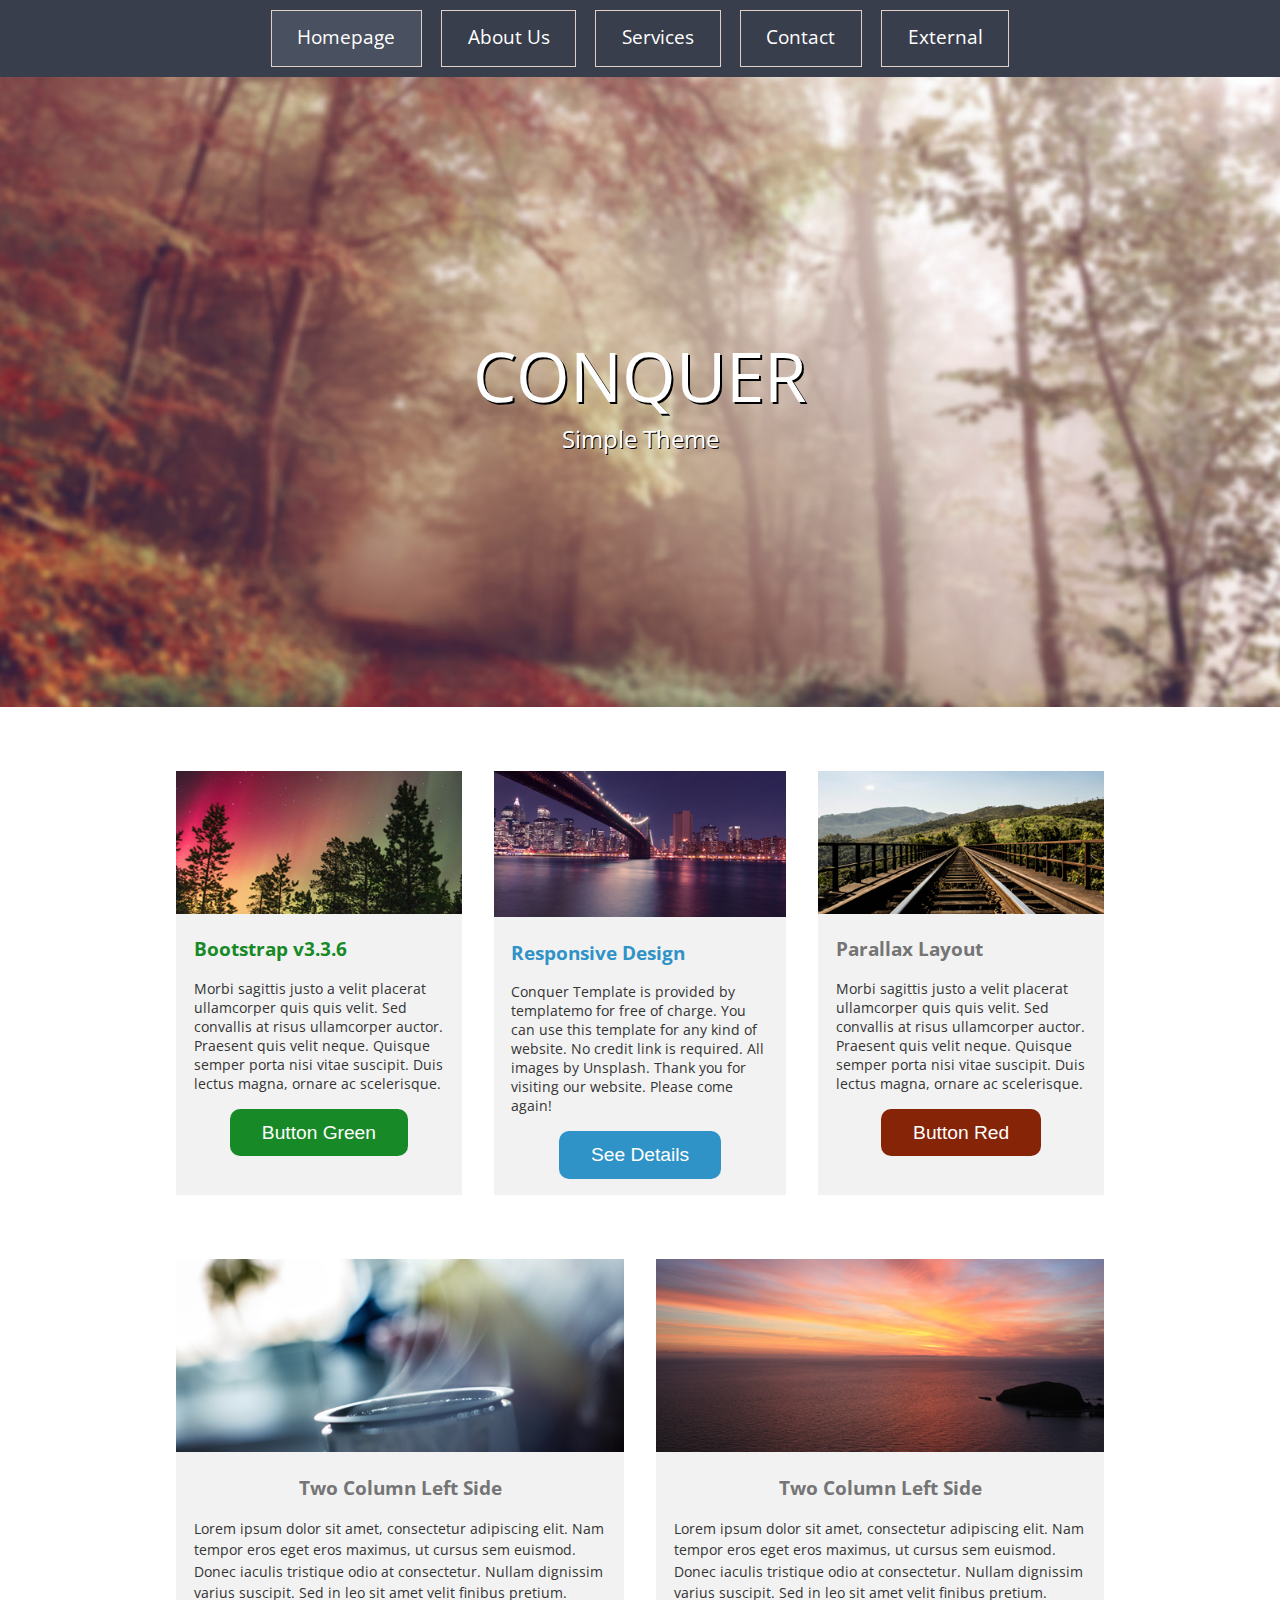
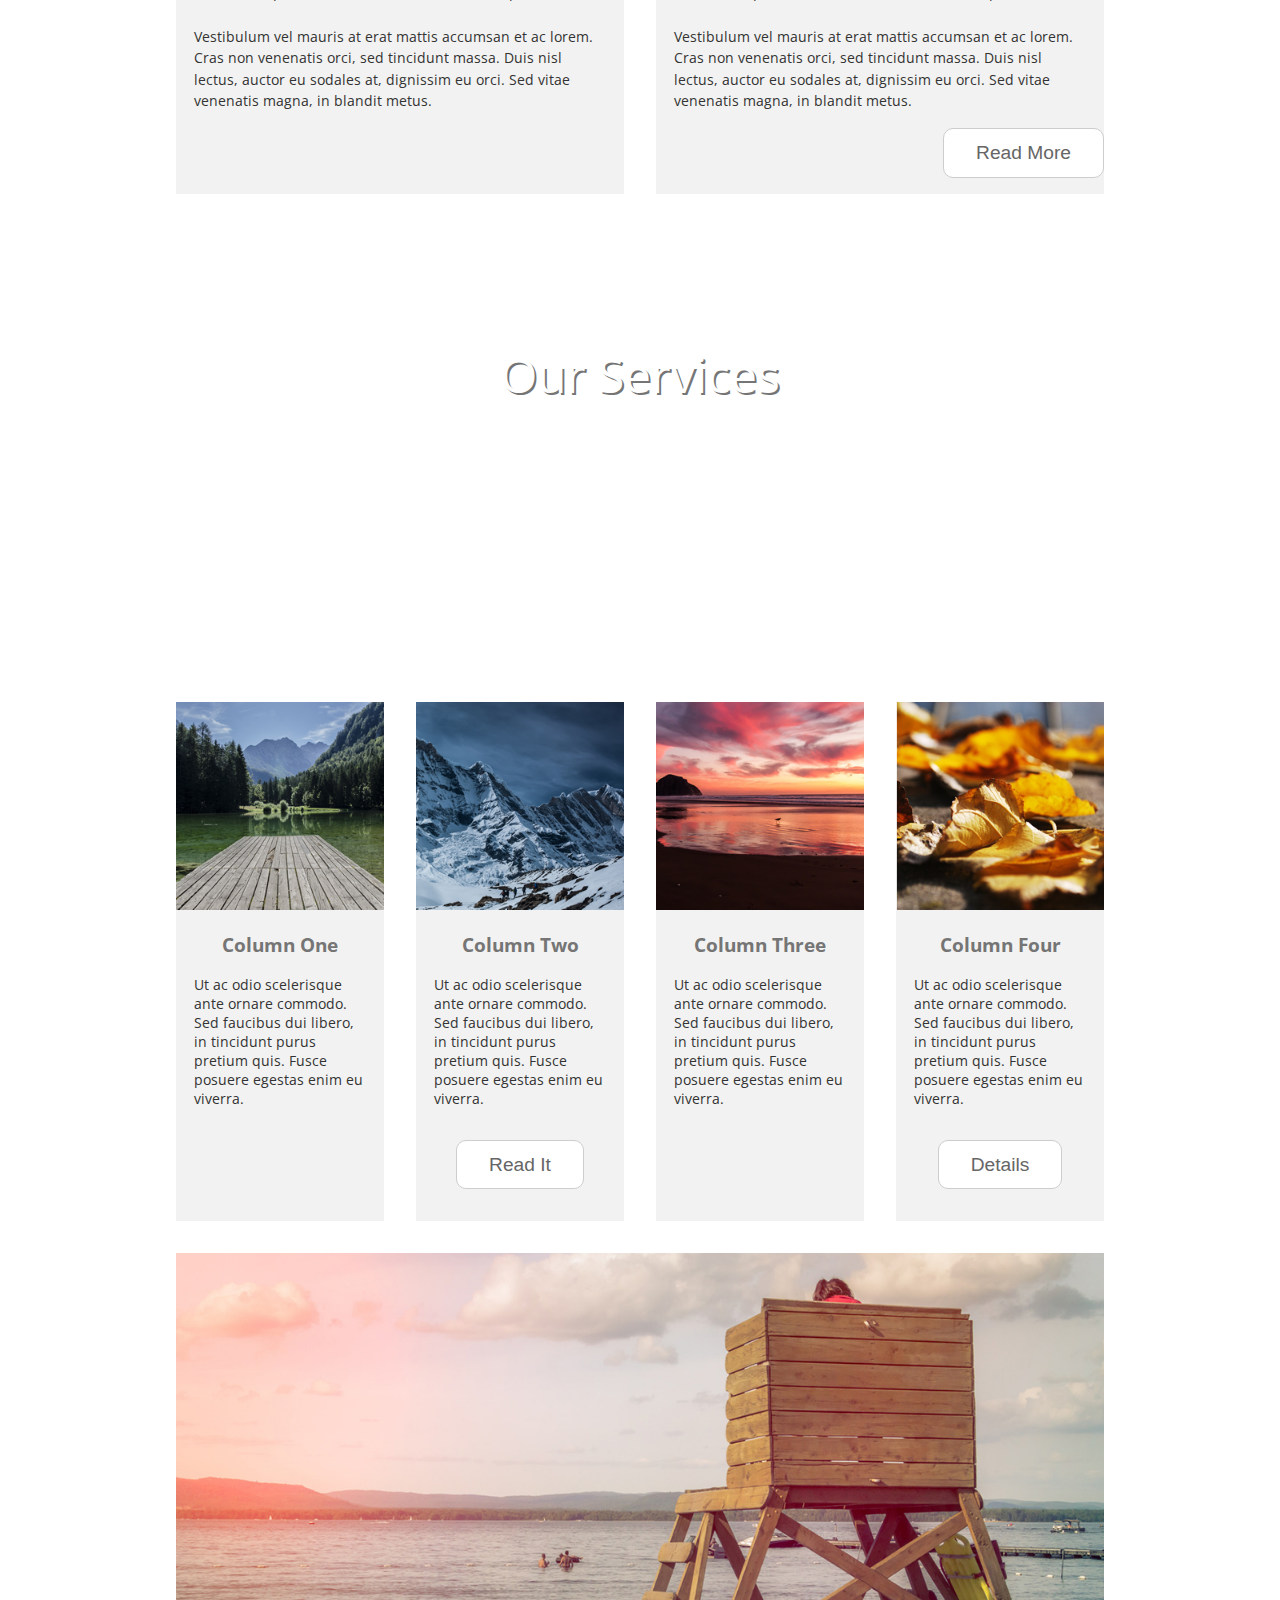
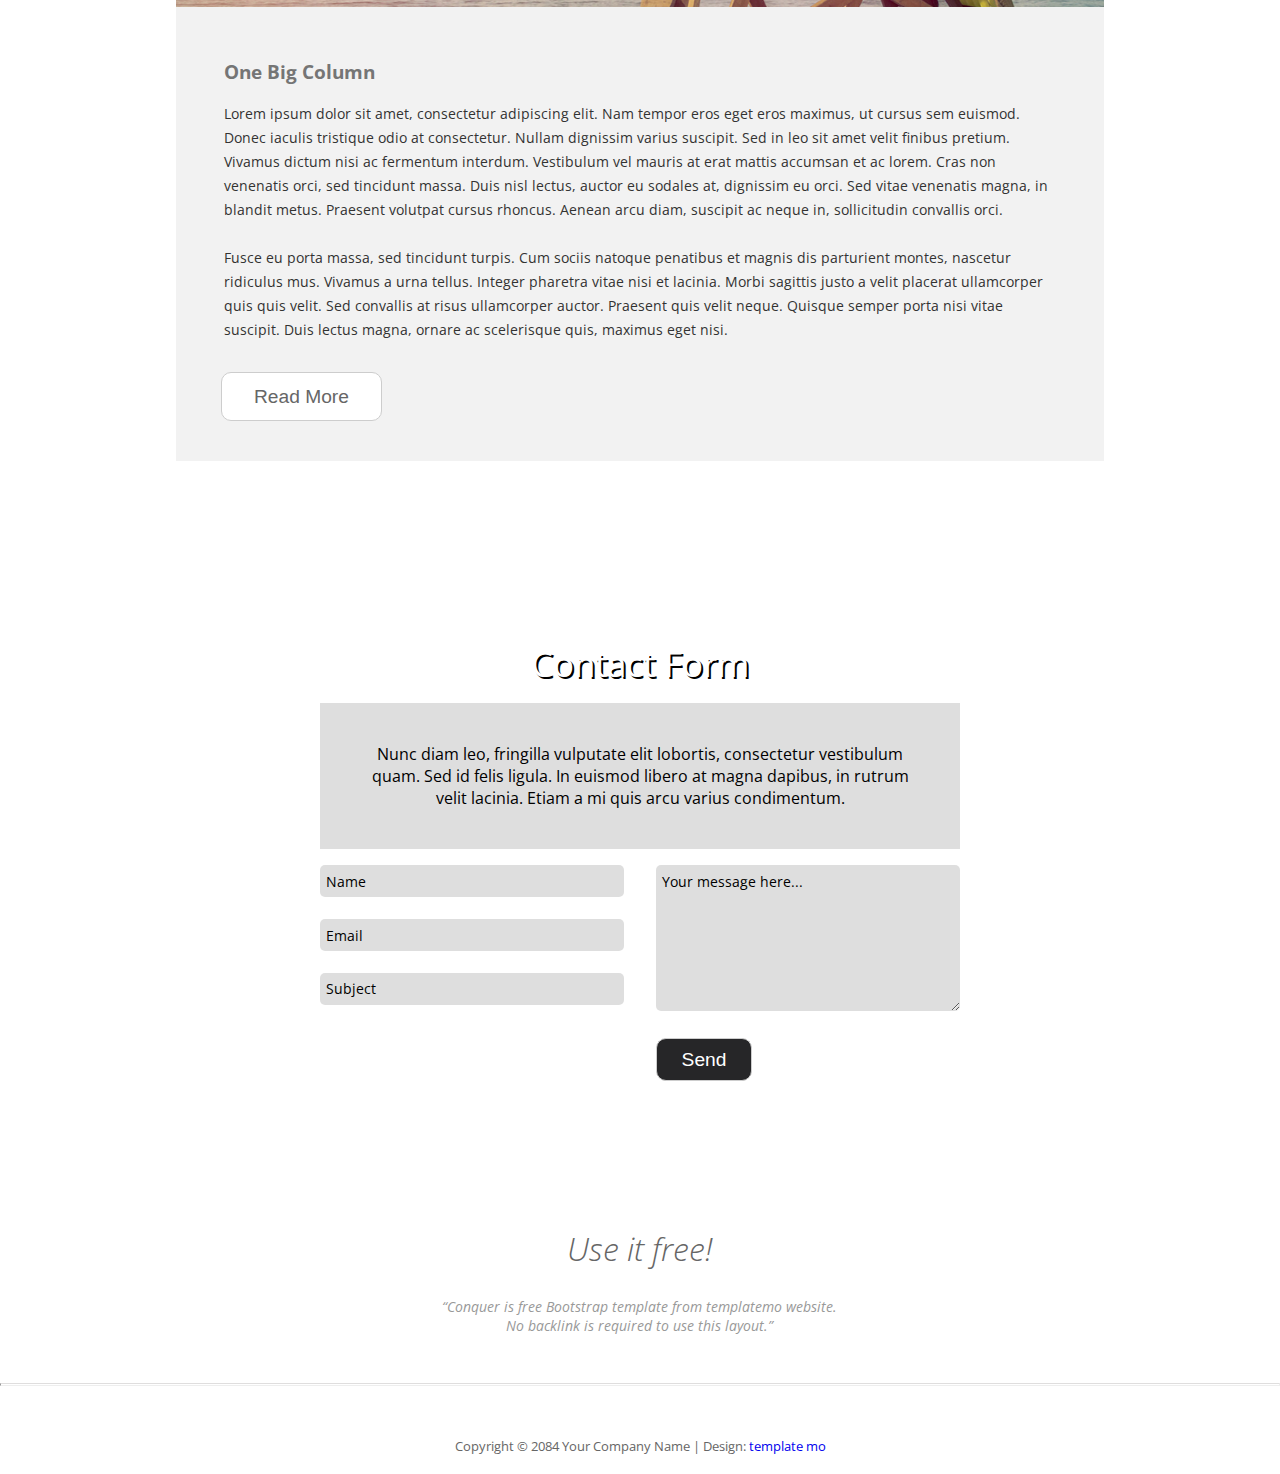
<file: index.html>
<!DOCTYPE html>
<!--[if lt IE 7]>      <html class="no-js lt-ie9 lt-ie8 lt-ie7"> <![endif]-->
<!--[if IE 7]>         <html class="no-js lt-ie9 lt-ie8"> <![endif]-->
<!--[if IE 8]>         <html class="no-js lt-ie9"> <![endif]-->
<!--[if gt IE 8]><!--> <html class="no-js"> <!--<![endif]-->
    <head>
        <meta charset="utf-8">
        <meta http-equiv="X-UA-Compatible" content="IE=edge">
        <title>Conquer</title>
        <meta name="description" content="">
        <meta name="viewport" content="width=device-width, initial-scale=1">
        <link rel="stylesheet" href="style.css">
        <link rel="stylesheet" href="https://cdnjs.cloudflare.com/ajax/libs/font-awesome/4.7.0/css/font-awesome.min.css">
    </head>
    <body>
        <!--[if lt IE 7]>
            <p class="browsehappy">You are using an <strong>outdated</strong> browser. Please <a href="#">upgrade your browser</a> to improve your experience.</p>
        <![endif]-->
        

        <nav class="navigation" id="nav">
            <div class="aaa">
                <a class="nav-elem active" href="#homepage">Homepage</a>
                <a class="nav-elem" href="#about-us">About Us</a>
                <a class="nav-elem" href="#services">Services</a>
                <a class="nav-elem" href="#contact">Contact</a>
                <a class="nav-elem" href="http://templatemo.com" target="_blank">External</a>
                </div>
            <a href="javascript:void(0);" class="icon" onclick="navResponse()">
                <i class="fa fa-bars"></i>
            </a>
        </nav>

        

        <section class="parallax homepage" id="homepage">
            <div class="homepage-text">
                <h1>Conquer</h1>
                <h3>Simple Theme</h3>
            </div>
        </section>

        <!-- Back to top button -->
        <a href="#homepage" id="toTopButton">
            <img src="img/top.png" alt="Back to top button">
        </a>

        <div class="container">
            <section class="about-us" id="about-us">
                <div class="row">
                    <div class="card">
                        <img src="img/1-1.jpg" alt="forest at twilight">
                        <h3 id="bs-h3">Bootstrap v3.3.6</h3>
                        <p>Morbi sagittis justo a velit placerat ullamcorper 
                            quis quis velit. Sed convallis at risus ullamcorper 
                            auctor. Praesent quis velit neque. Quisque semper 
                            porta nisi vitae suscipit. Duis lectus magna, 
                            ornare ac scelerisque.
                        </p>
                        <div class="button-container">
                            <button class="green-button">Button Green</button>
                        </div>
                    </div>

                    <div class="card">
                        <img src="img/1-2.jpg" alt="bridge at night">
                        <h3 id="resp-h3">Responsive Design</h3>
                        <p>Conquer Template is provided by 
                            templatemo for free of charge. 
                            You can use this template for 
                            any kind of website. No credit 
                            link is required. All images 
                            by Unsplash. Thank you for 
                            visiting our website. Please come again!
                        </p>
                        <div class="button-container">
                            <button class="blue-button">See Details</button>
                        </div>
                    </div>

                    <div class="card">
                        <img src="img/1-3.jpg" alt="tracks at noon">
                        <h3 id="para-h3">Parallax Layout</h3>
                        <p>Morbi sagittis justo a velit placerat ullamcorper 
                            quis quis velit. Sed convallis at risus ullamcorper 
                            auctor. Praesent quis velit neque. Quisque semper 
                            porta nisi vitae suscipit. Duis lectus magna, 
                            ornare ac scelerisque.
                        </p>
                        <div class="button-container">
                            <button class="red-button">Button Red</button>
                        </div>
                    </div>
                </div>

                <div class="row spacer">
                    <div class="card big-card">
                        <img src="img/2-1.jpg" alt="smoke">
                        <h3>Two Column Left Side</h3>
                        <p>Lorem ipsum dolor sit amet, consectetur adipiscing elit. 
                           Nam tempor eros eget eros maximus, ut cursus sem euismod. 
                           Donec iaculis tristique odio at consectetur. Nullam dignissim
                            varius suscipit. Sed in leo sit amet velit finibus pretium.
                            <br>
                            <br>
                           Vestibulum vel mauris at erat mattis accumsan et ac lorem. 
                           Cras non venenatis orci, sed tincidunt massa. Duis nisl 
                           lectus, auctor eu sodales at, dignissim eu orci. 
                           Sed vitae venenatis magna, in blandit metus.</p>
                    </div>

                    <div class="card big-card">
                        <img src="img/2-2.jpg" alt="smoke">
                        <h3>Two Column Left Side</h3>
                        <p>Lorem ipsum dolor sit amet, consectetur adipiscing elit. 
                           Nam tempor eros eget eros maximus, ut cursus sem euismod. 
                           Donec iaculis tristique odio at consectetur. Nullam dignissim
                           varius suscipit. Sed in leo sit amet velit finibus pretium.
                           <br>
                           <br>
                           Vestibulum vel mauris at erat mattis accumsan et ac lorem. 
                           Cras non venenatis orci, sed tincidunt massa. Duis nisl 
                           lectus, auctor eu sodales at, dignissim eu orci. 
                           Sed vitae venenatis magna, in blandit metus.
                        </p>
                        <div class="button-container" id="btn-right">
                            <button id="big-card-button">Read More</button>
                        </div>
                    </div>
                </div>
            </section>
        </div>
        <!-- End of About Us Section -->

        <!-- Start of Services Section -->
        <section class="our-services parallax" id="services">
            <div class="our-services-text">
                <h2>Our Services</h2>
                <p>Nunc diam leo, fringilla vulputate elit lobortis, consectetur 
                   vestibulum quam. Sed id felis ligula. In euismod libero at 
                   magna dapibus, in rutrum velit lacinia. Etiam a mi quis arcu 
                   varius condimentum.</p>
            </div>
        </section>

        <div class="container">
            <section class="our-services-grid ">
                <div class="row" id="flex-the-four">
                    <div class="card our-services-four">
                        <img src="img/4-1.jpg" alt="jetty">
                        <h3>Column One</h3>
                        <p>Ut ac odio scelerisque ante ornare commodo. Sed faucibus 
                            dui libero, in tincidunt purus pretium quis. Fusce posuere 
                            egestas enim eu viverra.
                        </p>
                    </div>

                    <div class="card our-services-four">
                        <img src="img/4-2.jpg" alt="mountains">
                        <h3>Column Two</h3>
                        <p>Ut ac odio scelerisque ante ornare commodo. Sed faucibus 
                                dui libero, in tincidunt purus pretium quis. Fusce posuere 
                                egestas enim eu viverra.
                        </p>
                        <div class="button-container">
                            <button class="services-button btn-transition">Read It</button>
                        </div>
                    </div>

                    <div class="card our-services-four">
                        <img src="img/4-3.jpg" alt="sunset">
                        <h3>Column Three</h3>
                        <p>Ut ac odio scelerisque ante ornare commodo. Sed faucibus 
                            dui libero, in tincidunt purus pretium quis. Fusce posuere 
                            egestas enim eu viverra.
                        </p>
                    </div>

                    <div class="card our-services-four">
                        <img src="img/4-4.jpg" alt="leaves">
                        <h3>Column Four</h3>
                        <p>Ut ac odio scelerisque ante ornare commodo. Sed faucibus 
                            dui libero, in tincidunt purus pretium quis. Fusce posuere 
                            egestas enim eu viverra.
                        </p>
                        <div class="button-container">
                            <button class="services-button btn-transition">Details</button>
                        </div>
                    </div>
                <!-- End of Row-->
                </div>

                <div class="row">
                    <div class="card big-boi">
                        <img src="img/4-5.jpg" alt="beach chair">
                        <div class="desc">
                            <h3>One Big Column</h3>
                            <p>
                                Lorem ipsum dolor sit amet, consectetur adipiscing elit. Nam tempor 
                                eros eget eros maximus, ut cursus sem euismod. Donec iaculis 
                                tristique odio at consectetur. Nullam dignissim varius suscipit. 
                                Sed in leo sit amet velit finibus pretium. Vivamus dictum nisi ac 
                                fermentum interdum. Vestibulum vel mauris at erat mattis accumsan et 
                                ac lorem. Cras non venenatis orci, sed tincidunt massa. Duis nisl 
                                lectus, auctor eu sodales at, dignissim eu orci. Sed vitae venenatis 
                                magna, in blandit metus. Praesent volutpat cursus rhoncus. Aenean 
                                arcu diam, suscipit ac neque in, sollicitudin convallis orci.
                                <br>
                                <br>
                                Fusce eu porta massa, sed tincidunt turpis. Cum sociis natoque 
                                penatibus et magnis dis parturient montes, nascetur ridiculus mus. 
                                Vivamus a urna tellus. Integer pharetra vitae nisi et lacinia. Morbi 
                                sagittis justo a velit placerat ullamcorper quis quis velit. Sed 
                                convallis at risus ullamcorper auctor. Praesent quis velit neque. 
                                Quisque semper porta nisi vitae suscipit. Duis lectus magna, ornare 
                                ac scelerisque quis, maximus eget nisi.
                            </p>
                            <button class="btn">Read More</button>
                        </div>
                    </div>
                <!-- End of row -->
                </div>
            <!-- End of Services Section-->
            </section>
        </div>


            <section class="contact parallax spacer" id="contact">

                <div class="contact-form">
                    <div class="contact-heading">
                        <h2>Contact Form</h2>

                        <p>
                            Nunc diam leo, fringilla vulputate elit lobortis, consectetur vestibulum quam. Sed id 
                            felis ligula. In euismod libero at magna dapibus, in rutrum velit lacinia. 
                            Etiam a mi quis arcu varius condimentum.
                        </p>
                    </div>

                    <form class="my-form">
                        <div class="form-personal">
                            <input type="text" name="Name" placeholder="Name">
                            <br>
                            <input type="text" name="Email" placeholder="Email">
                            <br>
                            <input type="text" name="Subject" placeholder="Subject">
                        </div>

                        <div class="form-message">
                            <textarea rows="7" placeholder="Your message here..."></textarea>
                            <br>
                            <button id="send-button" class="btn" type="submit">Send</button>
                        </div>
                    </form>
                <!-- End of Contact Form -->
                </div>
            </section>

            <section class="footer">
            <div class="footer-info" id="footer-media">
                <h2>Use it free!</h2>
                <p>
                    “Conquer is free Bootstrap template from templatemo website. <br>
                    No backlink is required to use this layout.”
                </p>
            </div>
            <hr>
            <div class="kicker">
                <p>
                    Copyright © 2084 Your Company Name | Design: <a href="https://templatemo.com">template mo</a>
                </p>
            </div>
            </section>

        


        <script src="script.js" async defer></script>
    </body>
</html>
</file>
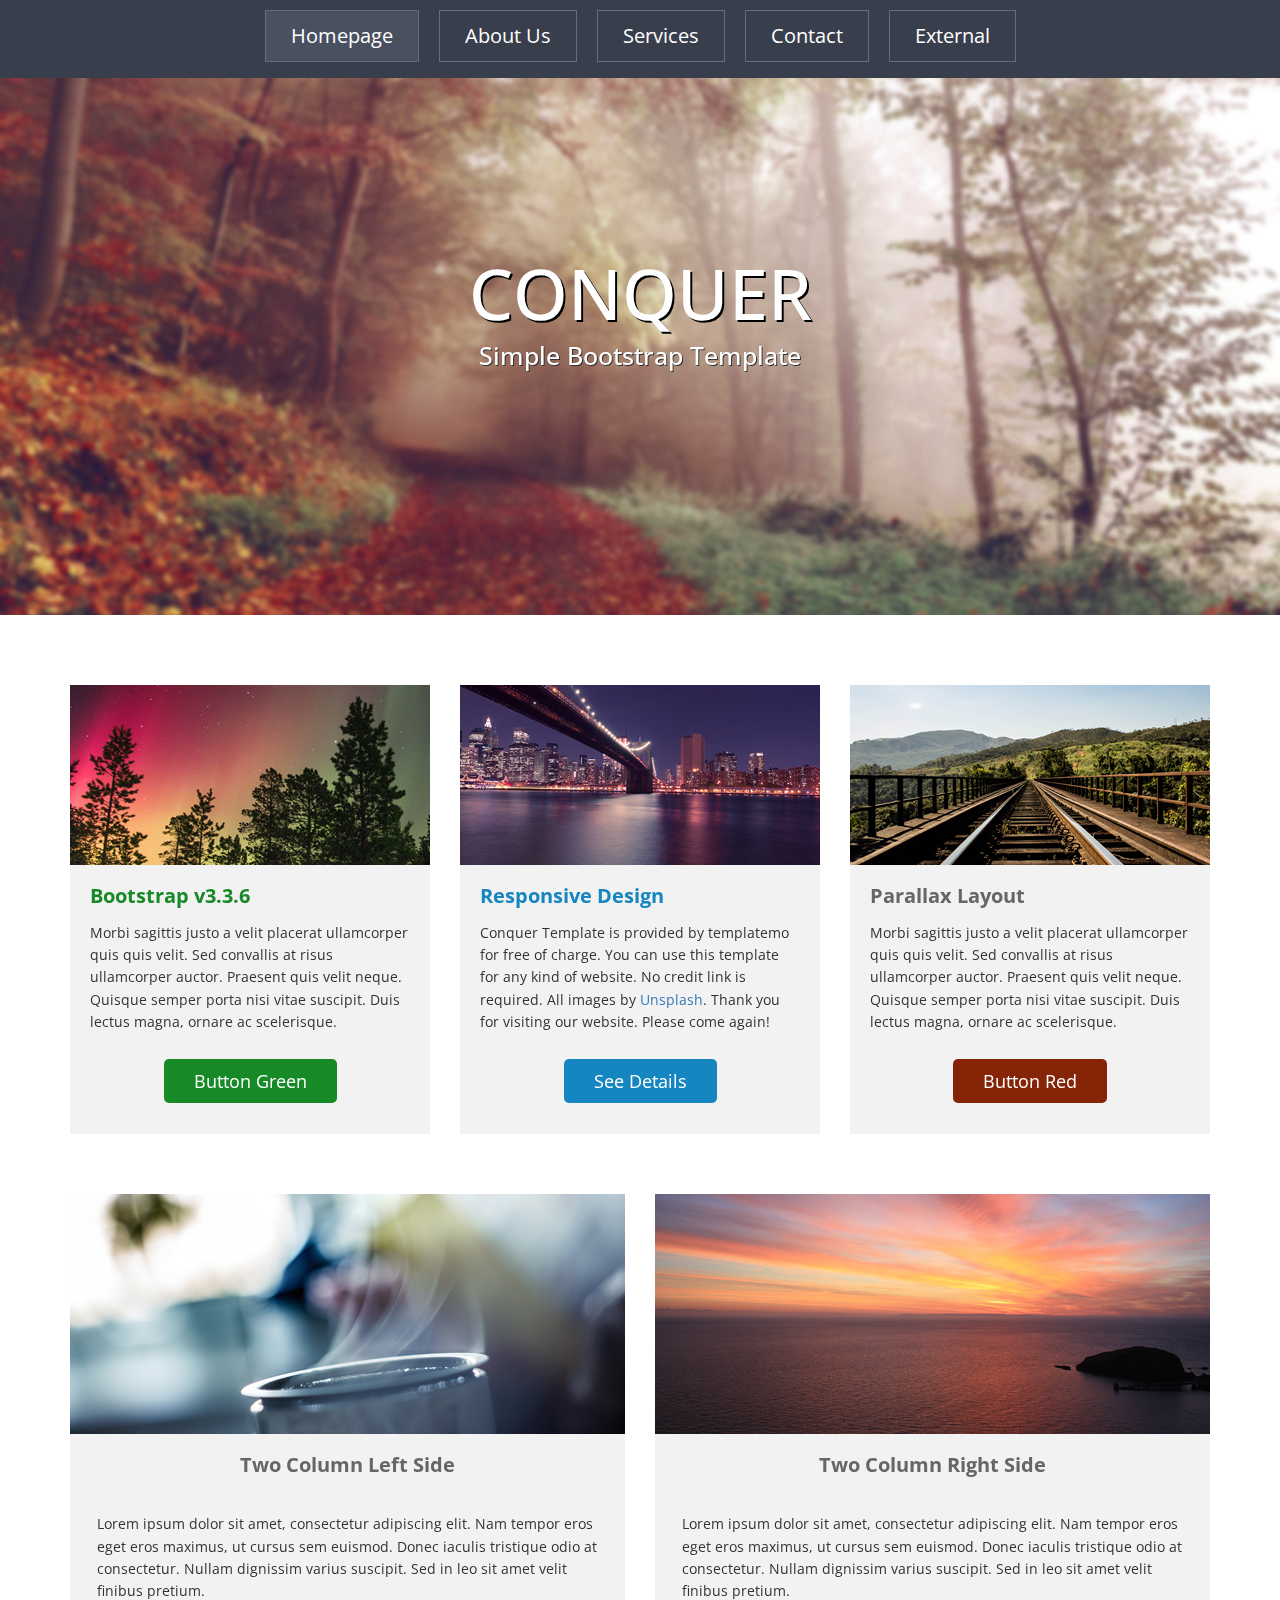
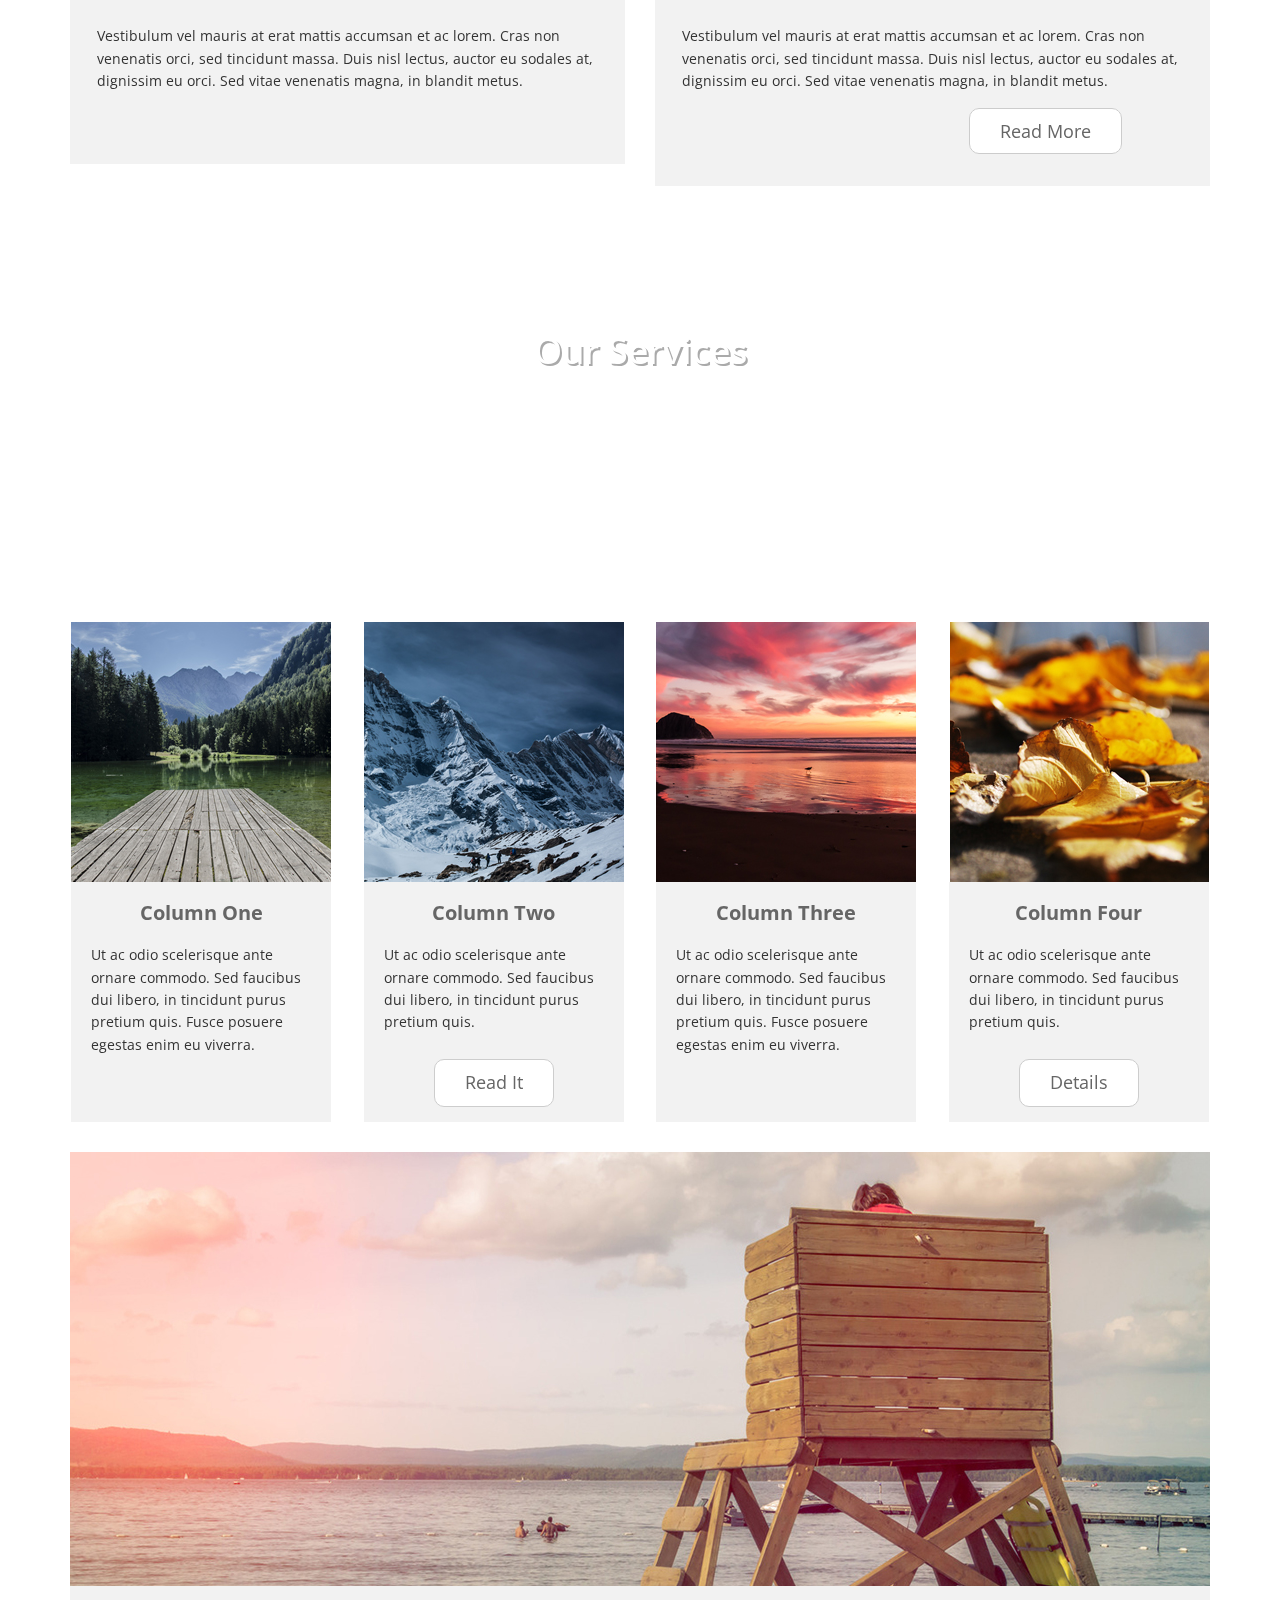
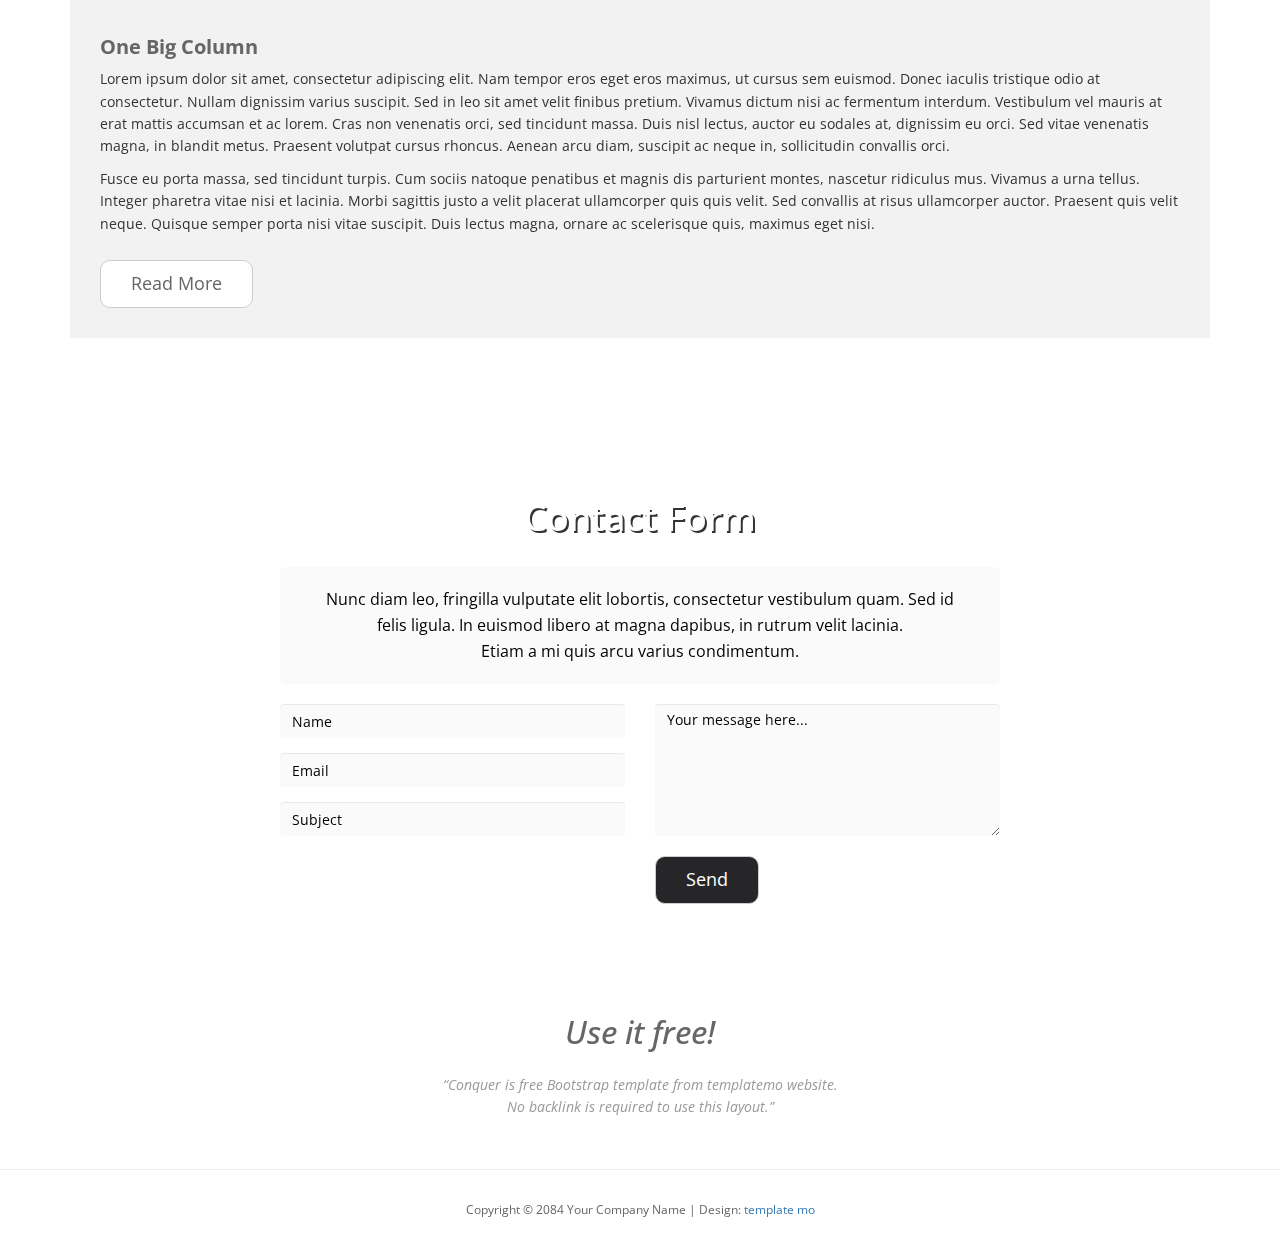
<file: conquer-templatemo-source/index.html>
<!DOCTYPE html>
<html>
<head>
	<title>Conquer</title>
<!--
Conquer Template
http://www.templatemo.com/tm-476-conquer
-->
	<meta charset="utf-8">
	<meta name="viewport" content="width=device-width, initial-scale=1">
	<meta http-equiv="X-UA-Compatible" content="IE=edge">
	<link href='https://fonts.googleapis.com/css?family=Open+Sans:300,400,600,700' rel='stylesheet' type='text/css'>
	<link rel="stylesheet" href="css/bootstrap.min.css">
	<link rel="stylesheet" href="css/style.css">
</head>
<body>
	<nav class="navbar navbar-inverse navbar-fixed-top">
		<div class="container">
			<div class="navbar-header">
				<button type="button" class="navbar-toggle">
					<span class="icon-bar"></span>
					<span class="icon-bar"></span>
					<span class="icon-bar"></span>                        
				</button>
			</div>   
			<div class="single-page-nav sticky-wrapper" id="tmNavbar">
				<ul class="nav navbar-nav">
					<li><a href="#section1">Homepage</a></li>
					<li><a href="#section2">About Us</a></li>
					<li><a href="#section3">Services</a></li>
					<li><a href="#section4">Contact</a></li>
					<li><a href="http://www.facebook.com/templatemo" class="external" target="_blank">External</a></li>
				</ul>
			</div>   
		</div>
	</nav>    

	<div id="section1">
		<header id="header-area" class="intro-section">
			<div class="container">
				<div class="row">
					<div class="col-sm-12 text-center">
						<div class="header-content">
							<h1>CONQUER</h1>
							<h4>Simple Bootstrap Template</h4>
						</div>
					</div>
				</div>
			</div>
		</header>
	</div>
	<div id="section2">
		<!-- Start Feature Area -->
		<section id="feature-area" class="about-section">
			<div class="container">
				<div class="row text-center inner">
					<div class="col-sm-4">
						<div class="feature-content">
							<img src="img/1-1.jpg" alt="Image">
							<h2 class="feature-content-title green-text">Bootstrap v3.3.6</h2>
							<p class="feature-content-description">Morbi sagittis justo a velit placerat ullamcorper quis quis velit. Sed convallis at risus ullamcorper auctor. Praesent quis velit neque. Quisque semper porta nisi vitae suscipit. Duis lectus magna, ornare ac scelerisque.
							</p>
							<a href="#" class="feature-content-link green-btn">button green</a>
						</div>
					</div>
					<div class="col-sm-4">
						<div class="feature-content">
							<img src="img/1-2.jpg" alt="Image">
							<h2 class="feature-content-title blue-text">Responsive Design</h2>
							<p class="feature-content-description">Conquer Template is provided by templatemo for free of charge. You can use this template for any kind of website. No credit link is required. All images by <a href="http://unsplash.com" target="_parent">Unsplash</a>. Thank you for visiting our website. Please come again!</p>                    
							<a href="#" class="feature-content-link blue-btn">See Details</a>
						</div>
					</div>
					<div class="col-sm-4">
						<div class="feature-content">
							<img src="img/1-3.jpg" alt="Image">
							<h2 class="feature-content-title red-text">Parallax Layout</h2>
							<p class="feature-content-description">Morbi sagittis justo a velit placerat ullamcorper quis quis velit. Sed convallis at risus ullamcorper auctor. Praesent quis velit neque. Quisque semper porta nisi vitae suscipit. Duis lectus magna, ornare ac scelerisque.
							</p>
							<a href="#" class="feature-content-link red-btn">Button Red</a>
						</div>
					</div>
				</div>
			</div>
		</section>
		<!-- End Feature Area -->

		<!-- Start Blog Area -->
		<section id="blog-area">
			<div class="container">
				<div class="row text-center inner">
					<div class="col-sm-6">
						<div class="blog-content">
							<img src="img/2-1.jpg" alt="Image">
							<h2>Two Column Left Side</h2>
							<p>Lorem ipsum dolor sit amet, consectetur adipiscing elit. Nam tempor eros eget eros maximus, ut cursus sem euismod. Donec iaculis tristique odio at consectetur. Nullam dignissim varius suscipit. Sed in leo sit amet velit finibus pretium.<br><br>
								Vestibulum vel mauris at erat mattis accumsan et ac lorem. Cras non venenatis orci, sed tincidunt massa. Duis nisl lectus, auctor eu sodales at, dignissim eu orci. Sed vitae venenatis magna, in blandit metus.</p>
								<br>

							</div>
						</div>
						<div class="col-sm-6">
							<div class="blog-content">
								<img src="img/2-2.jpg" alt="Image">
								<h2>Two Column Right Side</h2>
								<p>Lorem ipsum dolor sit amet, consectetur adipiscing elit. Nam tempor eros eget eros maximus, ut cursus sem euismod. Donec iaculis tristique odio at consectetur. Nullam dignissim varius suscipit. Sed in leo sit amet velit finibus pretium.<br><br>
								Vestibulum vel mauris at erat mattis accumsan et ac lorem. Cras non venenatis orci, sed tincidunt massa. Duis nisl lectus, auctor eu sodales at, dignissim eu orci. Sed vitae venenatis magna, in blandit metus.</p>
									<span><a href="#">read more</a></span><br>
									<p id="blofr"></p>
								</div>
							</div>
						</div>
					</div>
				</section>
				<!-- End Blog Area -->
			</div>
			<div id="section3">
				<!-- Start Services Area -->
				<section id="services-area" class="services-section">
					<div class="container">
						<div class="row">
							<div class="col-sm-12 text-center inner our-service">
								<div class="service">
									<h1>Our Services</h1>
									<p>Nunc diam leo, fringilla vulputate elit lobortis, consectetur vestibulum quam. Sed id <br>
										felis ligula. In euismod libero at magna dapibus, in rutrum velit lacinia. <br>
										Etiam a mi quis arcu varius condimentum.</p>
									</div>
								</div>
							</div>
						</div>
					</section>
					<!-- End Services Area -->

					<!-- Start Testimornial Area -->
					<section id="testimornial-area">
						<div class="container">
							<div class="row text-center">
								<div class="col-lg-3 col-md-3 col-sm-6 col-xs-6 col-xxs-12">
									<div class="testimonial-content">
										<img src="img/4-1.jpg" alt="Image">
										<h2>Column One</h2>
										<p>Ut ac odio scelerisque ante ornare commodo. Sed faucibus dui libero, in tincidunt purus pretium quis. Fusce posuere egestas enim eu viverra.</p>
										<br>
									</div>
								</div>
								<div class="col-lg-3 col-md-3 col-sm-6 col-xs-6 col-xxs-12">
									<div class="testimonial-content">
										<img src="img/4-2.jpg" alt="Image">
										<h2>Column Two</h2>
										<p>Ut ac odio scelerisque ante ornare commodo. Sed faucibus dui libero, in tincidunt purus pretium quis.</p>
										<a href="#" class="content-link">read it</a>
										<br>
										<p id="redd"></p>
									</div>
								</div>
								<div class="col-lg-3 col-md-3 col-sm-6 col-xs-6 col-xxs-12">
									<div class="testimonial-content">
										<img src="img/4-3.jpg" alt="Image">
										<h2>Column Three</h2>
										<p>Ut ac odio scelerisque ante ornare commodo. Sed faucibus dui libero, in tincidunt purus pretium quis. Fusce posuere egestas enim eu viverra.</p>
										<br>
									</div>
								</div>
								<div class="col-lg-3 col-md-3 col-sm-6 col-xs-6 col-xxs-12">
									<div class="testimonial-content">
										<img src="img/4-4.jpg" alt="Image">
										<h2>Column Four</h2>
										<p>Ut ac odio scelerisque ante ornare commodo. Sed faucibus dui libero, in tincidunt purus pretium quis.</p>
										<a href="#" class="content-link">details</a>
										<br>
										<p id="dets"></p>
									</div>
								</div>
							</div>
							<div class="row">
								<div class="col-lg-12">
									<div class="tm-box">
										<img src="img/4-5.jpg" alt="Image" class="img-responsive">
										<div class="tm-box-description">
											<h2>One Big Column</h2>
											<p class="tm-box-p">Lorem ipsum dolor sit amet, consectetur adipiscing elit. Nam tempor eros eget eros maximus, ut cursus sem euismod. Donec iaculis tristique odio at consectetur. Nullam dignissim varius suscipit. Sed in leo sit amet velit finibus pretium. Vivamus dictum nisi ac fermentum interdum. Vestibulum vel mauris at erat mattis accumsan et ac lorem. Cras non venenatis orci, sed tincidunt massa. Duis nisl lectus, auctor eu sodales at, dignissim eu orci. Sed vitae venenatis magna, in blandit metus. Praesent volutpat cursus rhoncus. Aenean arcu diam, suscipit ac neque in, sollicitudin convallis orci.</p>
											<p class="tm-box-p">Fusce eu porta massa, sed tincidunt turpis. Cum sociis natoque penatibus et magnis dis parturient montes, nascetur ridiculus mus. Vivamus a urna tellus. Integer pharetra vitae nisi et lacinia. Morbi sagittis justo a velit placerat ullamcorper quis quis velit. Sed convallis at risus ullamcorper auctor. Praesent quis velit neque. Quisque semper porta nisi vitae suscipit. Duis lectus magna, ornare ac scelerisque quis, maximus eget nisi.</p>
											<a href="#" class="content-link">Read More</a>    
										</div>                        
									</div>                    
								</div>
							</div>
						</div>
					</section>
					<!-- End Testimornial Area -->
				</div>
				<div id="section4">
					<!-- Start Contact Area -->
					<section id="contact-area" class="contact-section">
						<div class="container">
							<div class="row">
								<div class="col-sm-12 text-center inner">
									<div class="contact-content">
										<h1>contact form</h1>
										<div class="row">                            
											<div class="col-sm-12">
												<p>Nunc diam leo, fringilla vulputate elit lobortis, consectetur vestibulum quam. Sed id <br>
													felis ligula. In euismod libero at magna dapibus, in rutrum velit lacinia. <br>
													Etiam a mi quis arcu varius condimentum.</p>
												</div>                            
											</div>

										</div>
									</div>
								</div>
								<div class="row">
									<div class="col-lg-12">
										<form action="#" method="post" class="contact-form">
											<div class="col-sm-6 contact-form-left">
												<div class="form-group">
													<input name="name" type="text" class="form-control" id="name" placeholder="Name">
												  	<input type="email" name="email" class="form-control" id="mail" placeholder="Email">
													<input name="subject" type="text" class="form-control" id="subject" placeholder="Subject">
												</div>
											</div>
											<div class="col-sm-6 contact-form-right">
												<div class="form-group">
													<textarea name="message" rows="6" class="form-control" id="comment" placeholder="Your message here..."></textarea>
													<button type="submit" class="btn btn-default">Send</button>
												</div>
											</div>                        
										</form>    
									</div>                
								</div>
							</div>
						</section>
						<!-- End Contact Area -->
					</div>

					<!-- Start Footer Area -->
					<footer id="footer-area">
						<div class="container">
							<div class="row text-center">
								<div class="col-sm-12">
									<div class="footer-content">
										<h1>Use it free!</h1>
										<p>“Conquer is free Bootstrap template from templatemo website. 
											<br>No backlink is required to use this layout.”</p>
										</div>                
									</div>
								</div>
							</div>
							<hr>
							<div class="container">
								<div class="row">
									<div class="col-sm-12 text-center">             
										<p class="copy">Copyright © 2084 Your Company Name 
                                        
                                        | Design: <a rel="nofollow" href="http://www.templatemo.com" target="_parent">template mo</a></p>
									</div>
								</div>
							</div>
						</footer>
						<!-- End Footer Area -->

						<script src="js/jquery-1.11.2.min.js"></script>
						<script src="js/jquery.scrollUp.min.js"></script> <!-- https://github.com/markgoodyear/scrollup -->
						<script src="js/jquery.singlePageNav.min.js"></script> <!-- https://github.com/ChrisWojcik/single-page-nav -->
						<script src="js/parallax.js-1.3.1/parallax.js"></script> <!-- http://pixelcog.github.io/parallax.js/ -->
						<script>

    // HTML document is loaded. DOM is ready.
    $(function() {  

    // Parallax
        $('.intro-section').parallax({
        	imageSrc: 'img/bg-1.jpg',
        	speed: 0.2
        });
        $('.services-section').parallax({
        	imageSrc: 'img/bg-2.jpg',
        	speed: 0.2
    	});
        $('.contact-section').parallax({
        	imageSrc: 'img/bg-3.jpg',
        	speed: 0.2
        });    

        // jQuery Scroll Up / Back To Top Image
        $.scrollUp({
                scrollName: 'scrollUp',      // Element ID
		        scrollDistance: 300,         // Distance from top/bottom before showing element (px)
		        scrollFrom: 'top',           // 'top' or 'bottom'
		        scrollSpeed: 1000,            // Speed back to top (ms)
		        easingType: 'linear',        // Scroll to top easing (see http://easings.net/)
		        animation: 'fade',           // Fade, slide, none
		        animationSpeed: 300,         // Animation speed (ms)		        
		        scrollText: '', // Text for element, can contain HTML		        
		        scrollImg: true            // Set true to use image		        
            });

        // ScrollUp Placement
        $( window ).on( 'scroll', function() {

            // If the height of the document less the height of the document is the same as the
            // distance the window has scrolled from the top...
            if ( $( document ).height() - $( window ).height() === $( window ).scrollTop() ) {

                // Adjust the scrollUp image so that it's a few pixels above the footer
                $('#scrollUp').css( 'bottom', '80px' );

            } else {      
                // Otherwise, leave set it to its default value.
                $('#scrollUp').css( 'bottom', '30px' );        
            }
        });

        $('.single-page-nav').singlePageNav({
        	offset: $('.single-page-nav').outerHeight(),
        	speed: 1500,
        	filter: ':not(.external)',
        	updateHash: true
        });

        $('.navbar-toggle').click(function(){
        	$('.single-page-nav').toggleClass('show');
        });

        $('.single-page-nav a').click(function(){
        	$('.single-page-nav').removeClass('show');
        });
        
    });
</script>
</body>
</html>
</file>
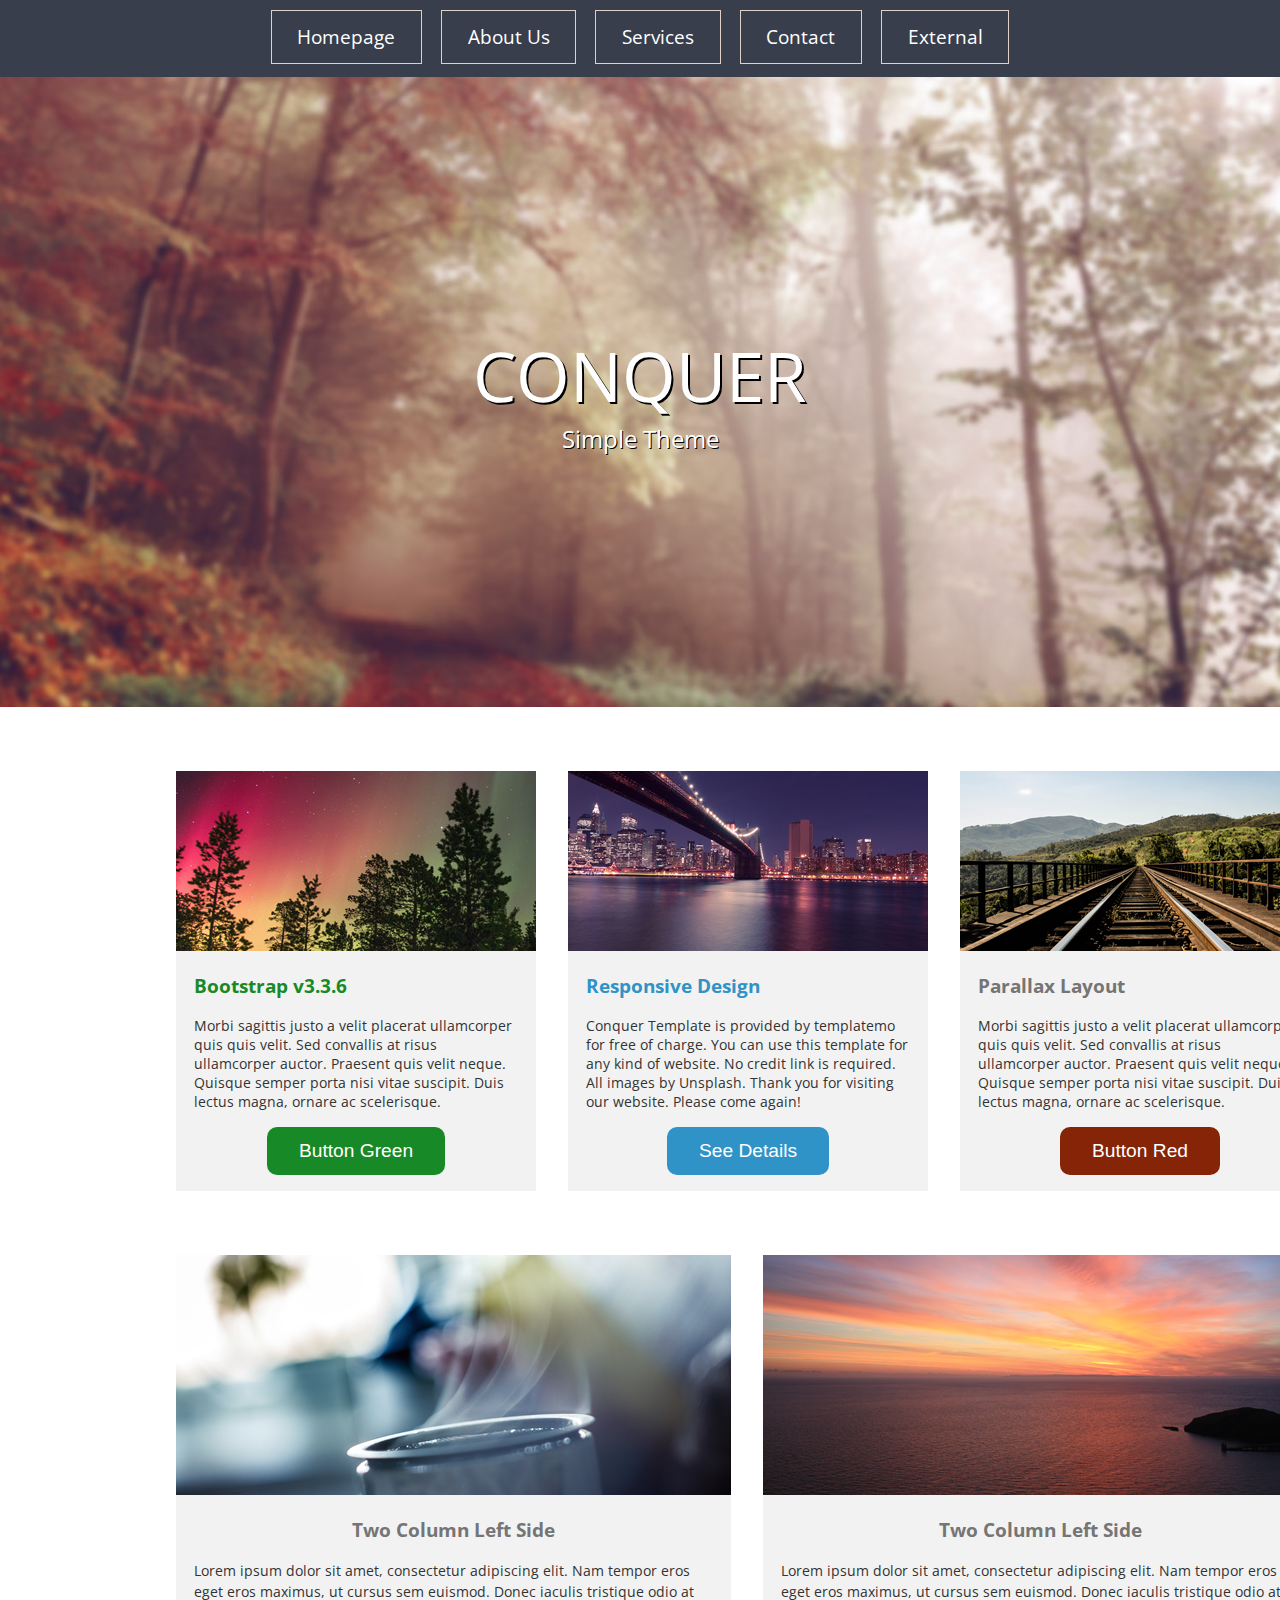
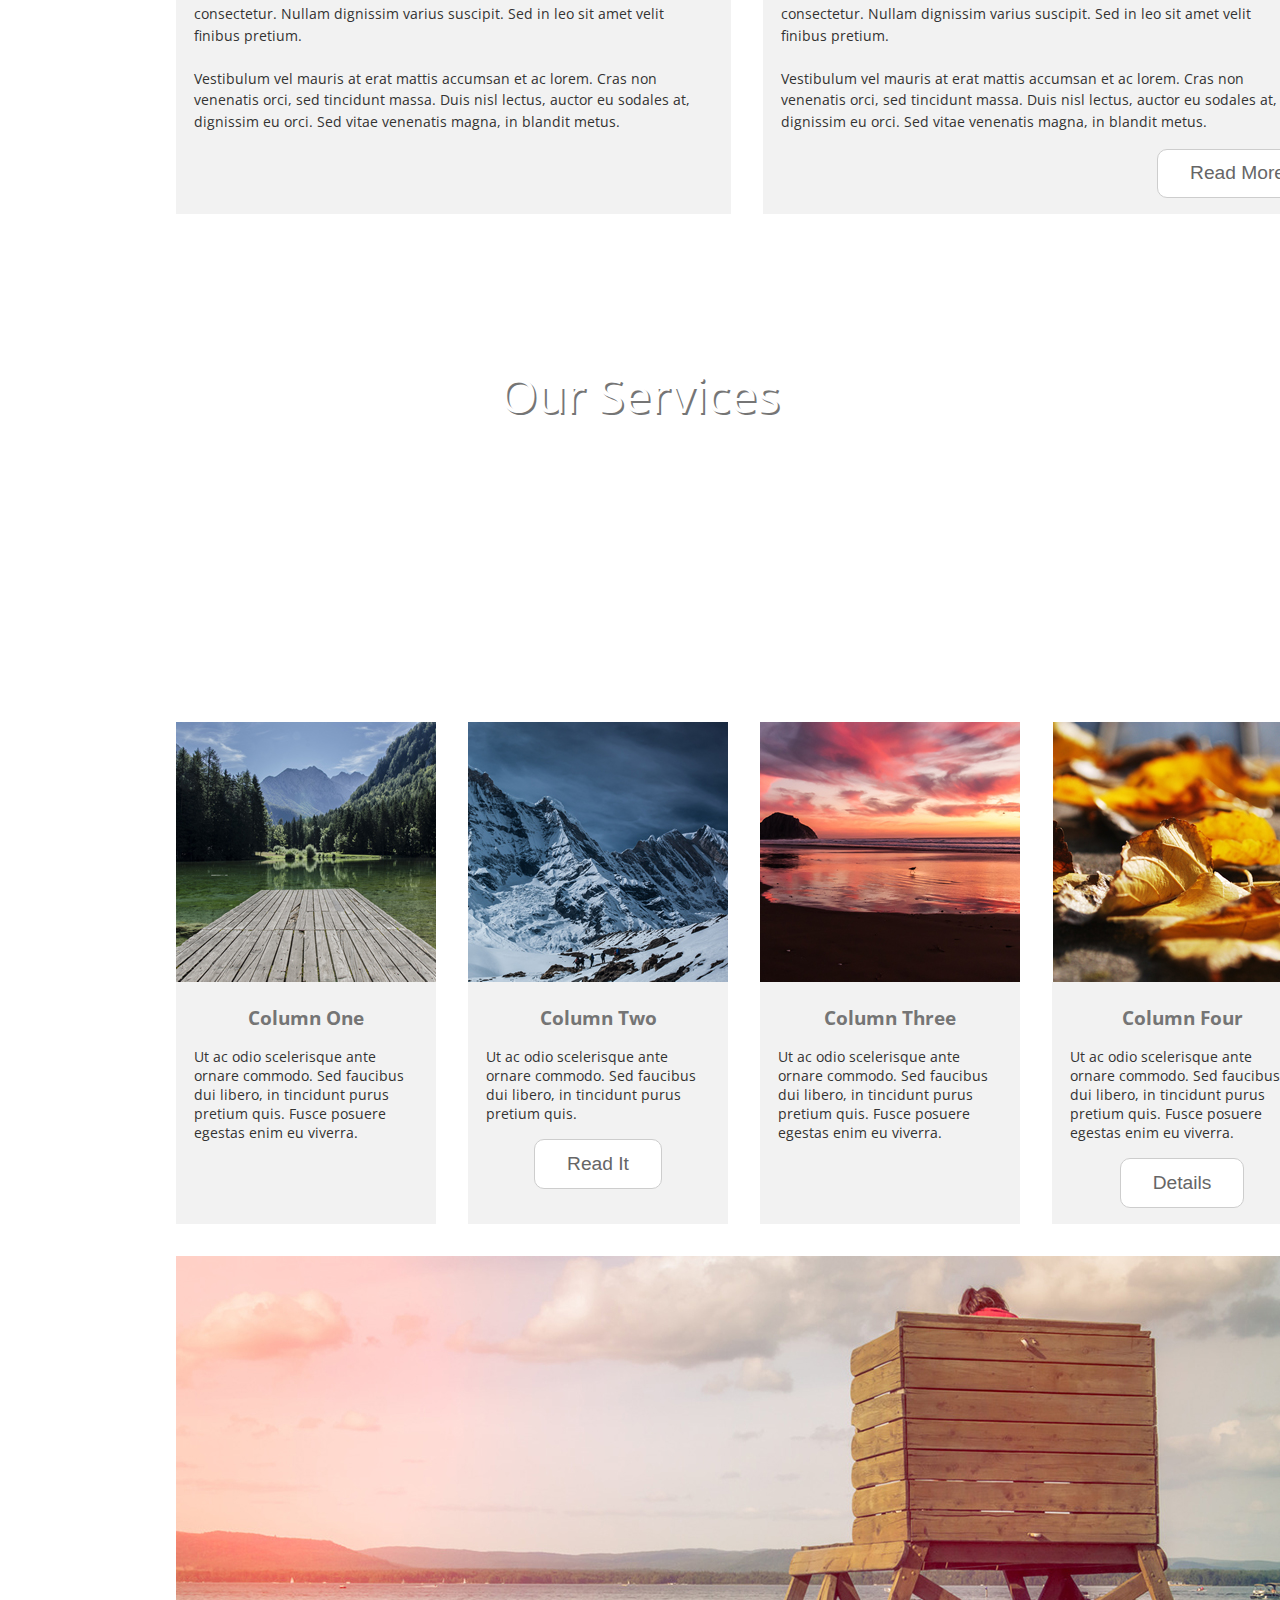
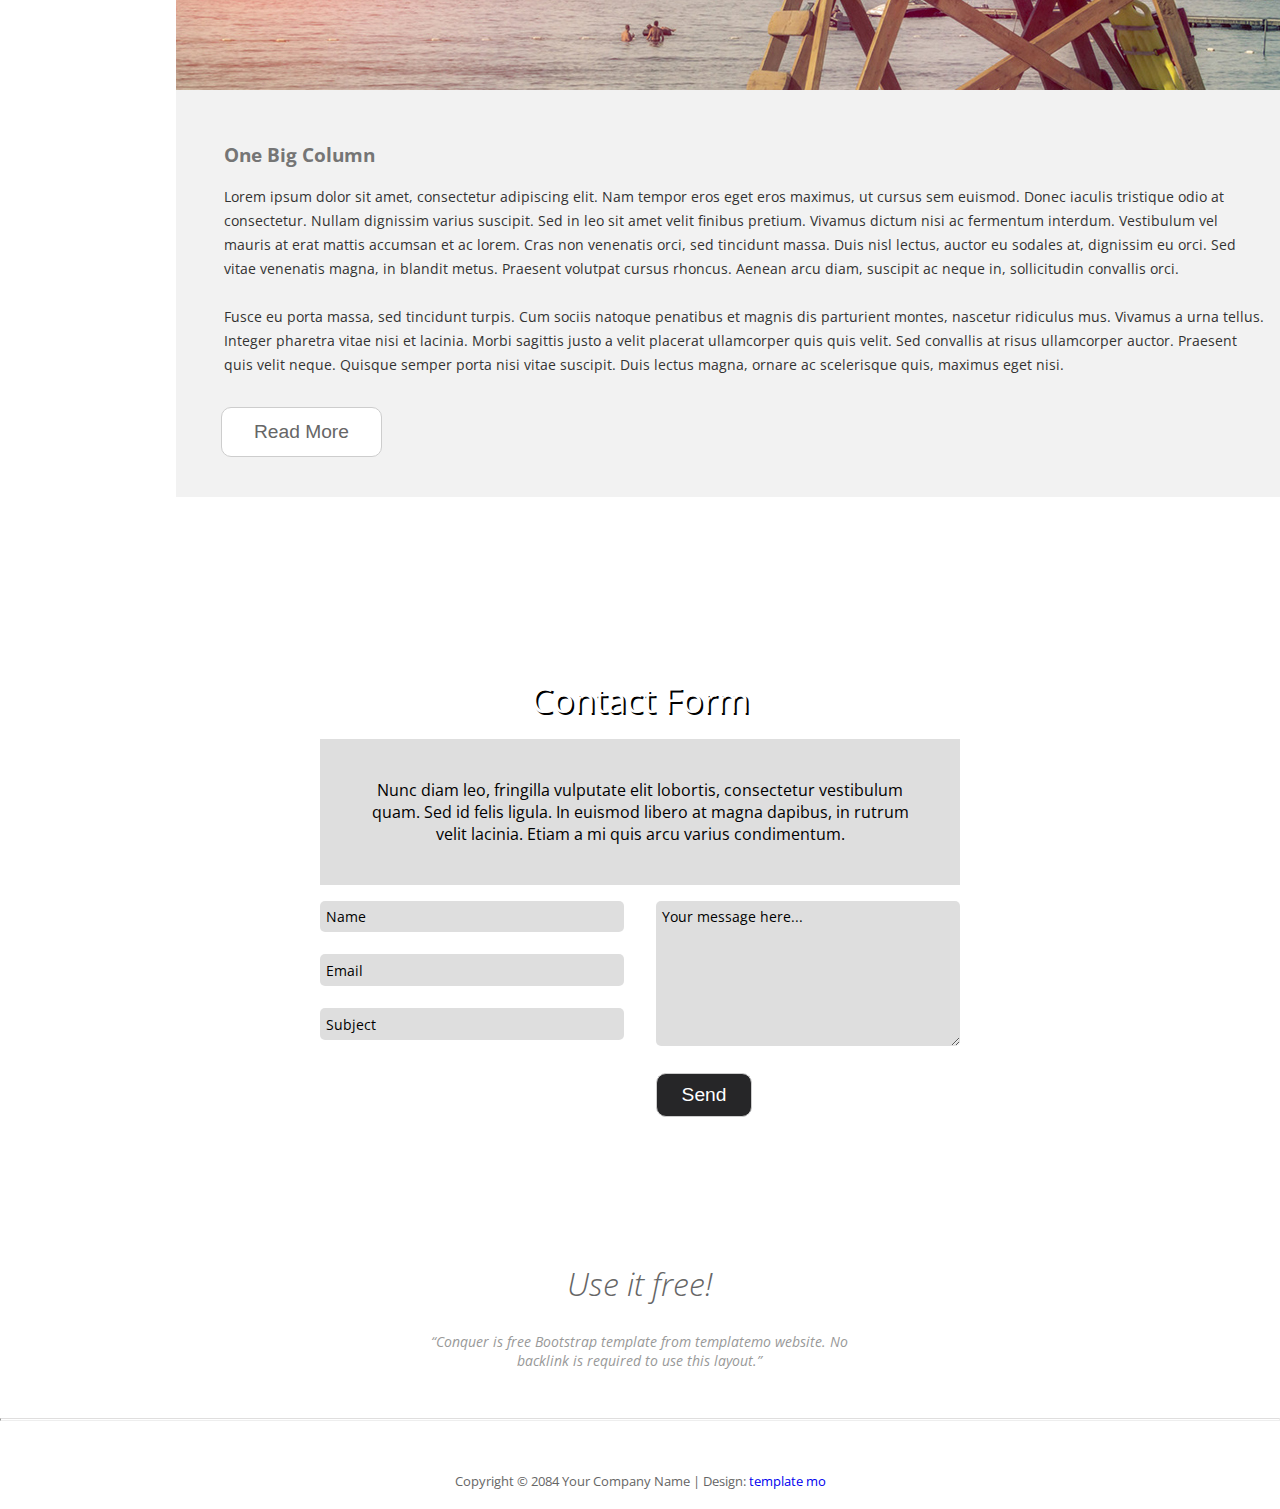
<file: single-page-application/index.html>
<!DOCTYPE html>
<!--[if lt IE 7]>      <html class="no-js lt-ie9 lt-ie8 lt-ie7"> <![endif]-->
<!--[if IE 7]>         <html class="no-js lt-ie9 lt-ie8"> <![endif]-->
<!--[if IE 8]>         <html class="no-js lt-ie9"> <![endif]-->
<!--[if gt IE 8]><!--> <html class="no-js"> <!--<![endif]-->
    <head>
        <meta charset="utf-8">
        <meta http-equiv="X-UA-Compatible" content="IE=edge">
        <title>Conquer</title>
        <meta name="description" content="">
        <meta name="viewport" content="width=device-width, initial-scale=1">
        <link rel="stylesheet" href="style.css">
    </head>
    <body>
        <!--[if lt IE 7]>
            <p class="browsehappy">You are using an <strong>outdated</strong> browser. Please <a href="#">upgrade your browser</a> to improve your experience.</p>
        <![endif]-->
        

        <nav class="navigation">
            <ul>
                <li><a class="nav-elem" href="#">Homepage</a></li>
                <li><a class="nav-elem" href="#">About Us</a></li>
                <li><a class="nav-elem" href="#">Services</a></li>
                <li><a class="nav-elem" href="#">Contact</a></li>
                <li><a class="nav-elem" href="#">External</a></li>
            </ul>
        </nav>

        <section class="homepage parallax">
            <div class="homepage-text">
                <h1>Conquer</h1>
                <h3>Simple Theme</h3>
            </div>
        </section>

        <div class="container">
            <section class="about-us">
                <div class="row">
                    <div class="card">
                        <img src="img/1-1.jpg" alt="forest at twilight">
                        <h3 id="bs-h3">Bootstrap v3.3.6</h3>
                        <p>Morbi sagittis justo a velit placerat ullamcorper 
                            quis quis velit. Sed convallis at risus ullamcorper 
                            auctor. Praesent quis velit neque. Quisque semper 
                            porta nisi vitae suscipit. Duis lectus magna, 
                            ornare ac scelerisque.
                        </p>
                        <div class="button-container">
                            <button class="green-button">Button Green</button>
                        </div>
                    </div>

                    <div class="card">
                        <img src="img/1-2.jpg" alt="bridge at night">
                        <h3 id="resp-h3">Responsive Design</h3>
                        <p>Conquer Template is provided by 
                            templatemo for free of charge. 
                            You can use this template for 
                            any kind of website. No credit 
                            link is required. All images 
                            by Unsplash. Thank you for 
                            visiting our website. Please come again!
                        </p>
                        <div class="button-container">
                            <button class="blue-button">See Details</button>
                        </div>
                    </div>

                    <div class="card">
                        <img src="img/1-3.jpg" alt="tracks at noon">
                        <h3 id="para-h3">Parallax Layout</h3>
                        <p>Morbi sagittis justo a velit placerat ullamcorper 
                            quis quis velit. Sed convallis at risus ullamcorper 
                            auctor. Praesent quis velit neque. Quisque semper 
                            porta nisi vitae suscipit. Duis lectus magna, 
                            ornare ac scelerisque.
                        </p>
                        <div class="button-container">
                            <button class="red-button">Button Red</button>
                        </div>
                    </div>
                </div>

                <div class="row spacer">
                    <div class="card big-card">
                        <img src="img/2-1.jpg" alt="smoke">
                        <h3>Two Column Left Side</h3>
                        <p>Lorem ipsum dolor sit amet, consectetur adipiscing elit. 
                           Nam tempor eros eget eros maximus, ut cursus sem euismod. 
                           Donec iaculis tristique odio at consectetur. Nullam dignissim
                            varius suscipit. Sed in leo sit amet velit finibus pretium.
                            <br>
                            <br>
                           Vestibulum vel mauris at erat mattis accumsan et ac lorem. 
                           Cras non venenatis orci, sed tincidunt massa. Duis nisl 
                           lectus, auctor eu sodales at, dignissim eu orci. 
                           Sed vitae venenatis magna, in blandit metus.</p>
                    </div>

                    <div class="card big-card">
                        <img src="img/2-2.jpg" alt="smoke">
                        <h3>Two Column Left Side</h3>
                        <p>Lorem ipsum dolor sit amet, consectetur adipiscing elit. 
                           Nam tempor eros eget eros maximus, ut cursus sem euismod. 
                           Donec iaculis tristique odio at consectetur. Nullam dignissim
                           varius suscipit. Sed in leo sit amet velit finibus pretium.
                           <br>
                           <br>
                           Vestibulum vel mauris at erat mattis accumsan et ac lorem. 
                           Cras non venenatis orci, sed tincidunt massa. Duis nisl 
                           lectus, auctor eu sodales at, dignissim eu orci. 
                           Sed vitae venenatis magna, in blandit metus.
                        </p>
                        <div class="button-container" id="btn-right">
                            <button>Read More</button>
                        </div>
                    </div>
                </div>
            </section>
        </div>
        <!-- End of About Us Section -->

        <!-- Start of Services Section -->
        <section class="our-services parallax">
            <div class="our-services-text">
                <h2>Our Services</h2>
                <p>Nunc diam leo, fringilla vulputate elit lobortis, consectetur 
                   vestibulum quam. Sed id felis ligula. In euismod libero at 
                   magna dapibus, in rutrum velit lacinia. Etiam a mi quis arcu 
                   varius condimentum.</p>
            </div>
        </section>

        <div class="container">
            <section class="our-services-grid ">
                <div class="row">
                    <div class="card our-services-four">
                        <img src="img/4-1.jpg" alt="jetty">
                        <h3>Column One</h3>
                        <p>Ut ac odio scelerisque ante ornare commodo. Sed faucibus 
                            dui libero, in tincidunt purus pretium quis. Fusce posuere 
                            egestas enim eu viverra.
                        </p>
                    </div>

                    <div class="card our-services-four">
                        <img src="img/4-2.jpg" alt="mountains">
                        <h3>Column Two</h3>
                        <p>Ut ac odio scelerisque ante ornare commodo. Sed faucibus 
                            dui libero, in tincidunt purus pretium quis.
                        </p>
                        <div class="button-container">
                            <button>Read It</button>
                        </div>
                    </div>

                    <div class="card our-services-four">
                        <img src="img/4-3.jpg" alt="sunset">
                        <h3>Column Three</h3>
                        <p>Ut ac odio scelerisque ante ornare commodo. Sed faucibus 
                            dui libero, in tincidunt purus pretium quis. Fusce posuere 
                            egestas enim eu viverra.
                        </p>
                    </div>

                    <div class="card our-services-four">
                        <img src="img/4-4.jpg" alt="leaves">
                        <h3>Column Four</h3>
                        <p>Ut ac odio scelerisque ante ornare commodo. Sed faucibus 
                            dui libero, in tincidunt purus pretium quis. Fusce posuere 
                            egestas enim eu viverra.
                        </p>
                        <div class="button-container">
                            <button>Details</button>
                        </div>
                    </div>
                <!-- End of Row-->
                </div>

                <div class="row">
                    <div class="card big-boi">
                        <img src="img/4-5.jpg" alt="beach chair">
                        <div class="desc">
                            <h3>One Big Column</h3>
                            <p>
                                Lorem ipsum dolor sit amet, consectetur adipiscing elit. Nam tempor 
                                eros eget eros maximus, ut cursus sem euismod. Donec iaculis 
                                tristique odio at consectetur. Nullam dignissim varius suscipit. 
                                Sed in leo sit amet velit finibus pretium. Vivamus dictum nisi ac 
                                fermentum interdum. Vestibulum vel mauris at erat mattis accumsan et 
                                ac lorem. Cras non venenatis orci, sed tincidunt massa. Duis nisl 
                                lectus, auctor eu sodales at, dignissim eu orci. Sed vitae venenatis 
                                magna, in blandit metus. Praesent volutpat cursus rhoncus. Aenean 
                                arcu diam, suscipit ac neque in, sollicitudin convallis orci.
                                <br>
                                <br>
                                Fusce eu porta massa, sed tincidunt turpis. Cum sociis natoque 
                                penatibus et magnis dis parturient montes, nascetur ridiculus mus. 
                                Vivamus a urna tellus. Integer pharetra vitae nisi et lacinia. Morbi 
                                sagittis justo a velit placerat ullamcorper quis quis velit. Sed 
                                convallis at risus ullamcorper auctor. Praesent quis velit neque. 
                                Quisque semper porta nisi vitae suscipit. Duis lectus magna, ornare 
                                ac scelerisque quis, maximus eget nisi.
                            </p>
                            <button class="btn">Read More</button>
                        </div>
                    </div>
                <!-- End of row -->
                </div>
            <!-- End of Services Section-->
            </section>
        </div>


            <section class="contact parallax spacer">

                <div class="contact-form">
                    <div class="contact-heading">
                        <h2>Contact Form</h2>

                        <p>
                            Nunc diam leo, fringilla vulputate elit lobortis, consectetur vestibulum quam. Sed id 
                            felis ligula. In euismod libero at magna dapibus, in rutrum velit lacinia. 
                            Etiam a mi quis arcu varius condimentum.
                        </p>
                    </div>

                    <form class="my-form">
                        <div class="form-personal">
                            <input type="text" name="Name" placeholder="Name">
                            <br>
                            <input type="text" name="Email" placeholder="Email">
                            <br>
                            <input type="text" name="Subject" placeholder="Subject">
                        </div>

                        <div class="form-message">
                            <textarea rows="7" placeholder="Your message here..."></textarea>
                            <br>
                            <button id="send-button" class="btn" type="submit">Send</button>
                        </div>
                    </form>
                <!-- End of Contact Form -->
                </div>
            </section>

            <section class="footer">
            <div class="footer-info">
                <h2>Use it free!</h2>
                <p>
                    “Conquer is free Bootstrap template from templatemo website. 
                    No backlink is required to use this layout.”
                </p>
            </div>
            <hr>
            <div class="kicker">
                <p>
                    Copyright © 2084 Your Company Name | Design: <a href="https://templatemo.com">template mo</a>
                </p>
            </div>
            </section>

        


        <script src="" async defer></script>
    </body>
</html>
</file>
<file: style.css>
@import url('https://fonts.googleapis.com/css?family=Open+Sans:300,400,700');
body, html{
    margin: 0;
    padding: 0;
    height: 100%;
}
body{
    font-family: "Open Sans", Helvetica, Arial, sans-serif;
    
    box-sizing: content-box;
}
p{
    color: #333333;
}
h3{
    color: #757575;
}
button{
    border: 1px solid #cdcdcd;
    font-size: 1.2rem;
    color: rgb(102, 102, 102);
    background: #fff;
    padding: .8rem 2rem;
    border-radius: 10px;
}
.container{
    max-width: 75%;
    margin: auto;
}
.row{
    display: flex;
    flex-wrap: nowrap;
    margin: 2rem 0;
}
.card{
    background: #F2F2F2;
    margin: 0rem 1rem 0rem 1rem;
}
.parallax{
    background-attachment: fixed;
    background-position: center;
    background-repeat: no-repeat;
    background-size: cover;
}
img{
    max-width: 100%;
    height: auto;
}
#toTopButton{
    display: block;
    opacity: 0;
    position: fixed;
    bottom: 20px;
    right: 30px;
    z-index: 10;
    transition: opacity 0.3s ease;
    -o-transition: opacity 0.3s ease;
    -webkit-transition: opacity 0.3s ease;
}
/* Start of Navigation Section */
nav{
    position: fixed;
    top: 0;
    left: 0;
    width: 100%;
    background: #383E4C;
    height: 4.8rem;
    display: flex;
    justify-content: center;
}

nav a{
    display: block;
    text-decoration: none;
    color: #fff;
    font-size: 1.2rem;
    padding: .8rem 1.6rem;
    border: 1px solid #DFD1C8;
    box-sizing: border-box;
    margin: .6rem .6rem;
}
nav a:hover{
    background-color: #49505F;
}
nav a.active{
    background-color: #49505F;
}
.aaa{
    display: flex;

}
/* End Navigation Style */

/* Start Homepage Style */
.homepage{
    margin-top: 4.8rem;
    background-image: url("img/bg-1.jpg");
    height:70vh;
    display: flex;
    justify-content: center;
    align-items: center;
}
.homepage-text{
    text-align: center;
} 
.homepage h1{
    text-transform: uppercase;
    font-size: 4.3rem;
    color: #fff;
    text-shadow: 2px 2px #000;
    margin: 0px;
    font-weight: 400;
}
.homepage h3{
    color: #fff;
    text-shadow: 1px 1px #000;
    margin: 0px;
    font-size: 1.5rem;
    font-weight: 400;
}
/* End of Homepage Section */

/* Start of About Us Section */
.about-us{
    margin-top: 4rem;
}
.card h3{
    padding: 1.1rem;
    margin: 0;
    font-weight: 700;
}
.card p{
    padding: 0 1.1rem;
    margin: 0;
    font-weight: 400;
    font-size: .9rem;
}
#bs-h3{
    color: #178A27;
}
#resp-h3{
    color: #3093C7;
}
#para-h3{
    color: #757575;
}
.green-button{
    background: #178A27;
    color: white;
    border: none;
    transition: all 0.3s ease;
    -webkit-transition: all 0.3s ease;
    -o-transition: all 0.3s ease;
}
.green-button:hover{
    background: #419E4D;
}
.blue-button{
    background: #3093C7;
    color: white;
    border: none;
    transition: all 0.3s ease;
    -webkit-transition: all 0.3s ease;
    -o-transition: all 0.3s ease;
}
.blue-button:hover{
    background: #31B0D5;
}
.red-button{
    background: rgb(133, 36, 6);
    color: white;
    border: none;
    transition: all 0.3s ease;
    -webkit-transition: all 0.3s ease;
    -o-transition: all 0.3s ease;
}
.red-button:hover{
    background: #C9302C;
}
.button-container{
    text-align: center;
    margin: 1rem 0;
}

#btn-right{
    text-align: right;
}
.spacer{
    margin-top: 4rem;
}
.big-card h3{
    text-align: center;
}
.big-card p{
    line-height: 1.5em;
}
/* End of About Us Section */

/* Start of Services Section */
.our-services{
    margin-top: 4rem;
    background-image: url("img/bg-2.jpg");
    height: 20vh;
    padding: 100px 2rem;
    display: flex;
    justify-content: center;
    align-items: center;
}

.our-services-text{
    width: 50%;
}
.our-services-text h2, .our-services-text p{
    color: white;
    text-align: center;
}
.our-services h2{
    font-size: 3rem;
    color: #fff;
    text-shadow: 2px 2px #757575;
    margin: 0px;
    font-weight: 400;
}
.our-services p{
    font-size: 1.2rem;
}
.our-services-grid{
    margin-top: 4rem;
}
.our-services-four h3{
    max-width: 100%;
    text-align: center;
}
.desc{
    padding: 30px;
}
.btn{
    margin: 30px 0 10px 15px;
}
.desc p{
    line-height: 1.5rem;
}
.services-button{
    margin: 1rem;
}
button:hover{
    background: #E6E6E6;
}
.btn-transition{
    transition: all 0.3s ease;
    -webkit-transition: all 0.3s ease;
    -o-transition: all 0.3s ease;
}
/* End Services Section */

/* Start of Survey Form Section */
.contact{
    background-image: url("img/bg-3.jpg");
    height: 75vh;

    display: flex;
    justify-content: center;
    align-items: center;
}
.contact-form{
    width: 50%;
}
.contact-heading{
    text-align: center;
}
.contact-heading p{
    background: rgba(190, 190, 190, 0.5);
    padding: 40px;
    color: black;
}
.contact-form h2{
    font-size: 2.2rem;
    color: #fff;
    text-shadow: 2px 2px #000;
    margin: 0px;
    font-weight: 400;
}
input, textarea{
    background: rgba(190, 190, 190, 0.5);
    border: none;
    border-radius: 5px;
    font-size: .9rem;
    padding: .4rem;
    font-family: "Open Sans", Helvetica, Arial, sans-serif;
}
::placeholder{
    color: #000;
    opacity: 1; /* Firefox */
}
:-ms-input-placeholder{ /* IE 10-11 */
    color: #000;
}
::-ms-input-placeholder{ /* Microsoft Edge */
    color: #000;
}
.my-form{
    display: flex;
}
.form-personal{
    display: flex;
    flex-direction: column;
    width: 50%;
    margin-right: 1rem;
}
.form-message{
    width: 50%;
    display: flex;
    flex-direction: column;
    margin-left: 1rem;
}
#send-button{
    margin: 5px 0;
    background: #262628;
    color: #fff;
    padding: .6rem .7rem;
    width: 6rem;
}
/* End of Form */

/*Start of Footer Section */
.footer{
    text-align: center;
}
.footer-info{
    font-style: italic;
    max-width: 33%;
    margin: auto auto 3rem;    
}
.footer h2{
    color: #666666;
    font-weight:300;
    font-size: 2rem;
}
.footer p{
    color: #999999;
    font-size: .9rem;
}
.kicker{
    margin-top: 2rem;
}
.kicker p{
    font-size: .8rem;
    color: #666666;
    padding: 1.2rem;
}
.kicker a{
    text-decoration: none;
}
hr{
    height: 1px;
    border-top: 1px solid rgb(223, 222, 222);
}
.navigation .icon{
    display: none;
}
/* Media Queries */

@media only screen and (max-width: 767px){
    .navigation a { display: none; }
    .navigation { 
        background: transparent;
        height: 50px;
        transition: .1s; 
    }
    .navigation a.icon{
        display: block;
        position: fixed;
        right: 0;
        margin: 1rem;
        padding: .5rem 1rem;
        color: white;
        background: black;
        border-radius: 5px;
        border: 1px solid white;
    }
    .navigation.responsive {
        position: fixed;
        flex-direction: column;
        justify-content: flex-start;
        height: 200px;
    }
    .navigation.responsive a.icon {
      position: absolute;
      display: block;
      right: 0;
      margin: 1rem;
      padding: .5rem 1rem;
      color: white;
      background: black;
      border-radius: 5px;
      border: 1px solid white;
    }
    .navigation.responsive a{
        background: #383E4C;
        display: block;
        text-align: center;
        font-size: 1rem;
        margin: 0 1rem;
    }
    .aaa{
        margin-top: 4rem;
        flex-direction: column;
    }
}

@media only screen and (max-width: 426px){
    .homepage{
        margin-top: 0;
        height: 50vh;
    }
    .homepage h1{
        font-size: 3rem;
    }
    .parallax{
        background-size: cover;
        background-attachment: scroll;
        background-position: center center;
    }
    .container{
        max-width: 100% !important;
    }
    .about-us{
        max-width: 100vw;
    }
    .row{
        flex-direction: column;
        justify-content: center;
    }
    .card{
        margin: 1rem 2rem;
    }
    .our-services-four{
        max-width: 60% !important;
    }
    .our-services-four p{
        margin-bottom: 3rem;
    }
    .contact{
        height: auto !important;
    }
    .my-form{
        flex-direction: column;
    }
    .form-personal, .form-message{
        width: 100%;
        margin: 1.2rem 0 0 0;
    }
    #footer-media{
        max-width: 90%;
    }
    .kicker p{
        max-width: 90%;
    }
}


/* Tablet Media Queries*/
@media only screen and (max-width: 768px){
    .container{
        max-width: 100% !important;
    }
    .homepage{
        margin-top: 0 !important;
    }
    #btn-right{
        text-align: center;
    }
    #flex-the-four{
        display: flex;
        flex-flow: row wrap;
        justify-content: center;
    }
    .our-services-text{
        width: 100%;
    }
    .our-services-four{
        max-width: 35%;
        margin: 2rem;
    }
    .contact-form{
        width: 100%;
        margin: 2rem;
    }
    .contact-heading p{
        font-size: 1.2rem;
        padding: 1rem;
    }

    /* End of Tablet Queries*/
}
</file>
<file: conquer-templatemo-source/css/style.css>
/*

Conquer Template

http://www.templatemo.com/tm-476-conquer


iframe {
  display: block;
  border: 0;
  position: absolute; 
  width: 100%; 
  height: 100%; 
}

*/

body,
h1,
h2,
h3,
h4,
h5,
h6,
.h1,
.h2,
.h3,
.h4,
.h5,
.h6 {
    font-family: "Open Sans", Helvetica, Arial, sans-serif!important;
}
body {
  overflow-x: hidden;
}

img {
  max-width: 100%;
  height: auto;
  border: none;
}
h1 {
  font-size: 36px;
}
h2 {
  font-size: 20px;
  font-weight: 700;
}
p{
  font-size: 14px;
  line-height: 1.6em;
  margin: 0;
}
a:hover { text-decoration: none; }

/* Start Main Menu */
header {
  /*background-image: url("../img/bg-1.jpg");
  background-position: center center;
  background-repeat: no-repeat;
  background-size: cover;*/
  padding: 235px 0;
  /*margin-bottom: 60px;*/
  /*background-attachment: fixed;*/
  /*background-size: 100% 100%;*/
}
ul#menu {
background: #40475A none repeat scroll 0 0;
padding: 6px;
position: fixed;
text-shadow: 0 1px 1px rgba(0, 0, 0, 0.2);
width: 100%;
z-index: 999;
    }
.main-menu {
  margin-top: -234px;
}
.main-menu ul{}
.main-menu ul li {
  display: inline-block;
  padding: 10px;
}
.main-menu ul li a {
  background: #383E4C none repeat scroll 0 0;
  border: 1px solid #646d7c;
  color: #fff;
  font-size: 20px;
  padding: 5px 20px;
  text-decoration: none;
  text-transform: capitalize;
}
/*.main-menu ul li.active a,*/
.main-menu ul li a:focus,
.main-menu ul li a:hover {
  background: #49505F;
}
.header-content  h1 {
  color: #fff;
  font-size: 70px;
  text-transform: uppercase;
  text-shadow: 2px 2px #000;
}
.header-content h4 {
  color: #fff;
  font-size: 25px;
  text-shadow: 1px 1px #333;
}
.single-page-nav { text-align: center; }
/* End Header CSS */

/* Start Feature CSS */
.green-text { color: #178A27; }
.blue-text { color: #1686C1; }
.gray-text { color: #1686C1; }
.green-btn { background: #178A27; }
.green-btn:hover { background: #449D44; }
.blue-btn { background: #1686C1; }
.blue-btn:hover { background: #31B0D5; }
.red-btn { background: #852406; }
.red-btn:hover { background: #C9302C; }
.feature-content {
    background: #F2F2F2;
    padding-bottom: 40px;
}
.feature-content-title {
    padding: 0 20px;
    text-align: left;    
}
.feature-content-description {
    padding: 0 20px 35px;
    text-align: left;
    color: #333333;
    margin-top: 15px;
}
.feature-content-link {
    border-radius: 5px;
    color: #fff;
    font-size: 18px;
    padding: 10px 30px;
    text-decoration: none;
    text-transform: capitalize;
    -webkit-transition: all 0.3s ease;
            transition: all 0.3s ease;
}
.feature-content-link:hover, .feature-content-link:link, .feature-content-link:visited  {
  color: white;
  text-decoration: none;
}

/* End Feature CSS */

/* Start Blog CSS */
#blog-area {
    margin: 60px 0px;
}
.blog-content {
  background: #F2F2F2;
  padding-bottom:25px;
  max-width: 555px;
  margin: 0 auto;
}
.blog-content h2 {
    color: #666666;
    text-transform: capitalize;
}
.blog-content p {
    padding: 27px;
    text-align: left;
    color: #333333;
}
.blog-content span {
  margin-left: 225px;
}
.blog-content span a {
    background: #fff none repeat scroll 0 0;
    border: 1px solid #ccc;
    border-radius: 10px;
    color: #666666;
    font-size: 18px;
    padding: 10px 30px;
    text-decoration: none;
    text-transform: capitalize;
}
.blog-content span a:hover {
    background: #E6E6E6 none repeat scroll 0 0;
}
.blog-content > p#blofr {
    padding: 8px;
}
/* End Blog CSS */

/* Start Services CSS */
div#service-area-main {
    float: left;
    width: 100%;
  margin-top:-200px;
}
.our-service{
  margin:65px 0px 85px;
}
/*section#services-area {
  background-image: url("../img/bg-2.jpg");
  background-position: center center;
  background-size: cover;
  background-attachment: fixed;
  background-repeat: no-repeat;
}*/
.service  h1 {
  color: #fff;
  text-transform: capitalize;
  text-shadow: 2px 2px #aaa;
  margin-bottom: 20px;
}
.service > p {
    color: #fff;
    font-size: 18px;
}
/* End Services CSS */

/* Start Testimornial CSS */
#testimornial-area{
  margin: 60px 0;
}
h2 {
    color: #666666;
}
.testimonial-content {
  background-color: #f2f2f2;
  height: 500px;
  max-width: 260px;
  margin: 0 auto 30px;
}
.testimonial-content  p {
    padding: 10px 20px;
    text-align: left;
}
.content-link {
    background: #fff none repeat scroll 0 0;
    border: 1px solid #cdcdcd;
    border-radius: 10px;
    color: #666;
    display: inline-block;
    font-size: 18px;
    padding: 10px 30px;
    text-decoration: none;
    text-transform: capitalize;
    margin-top: 15px;
    -webkit-transition: all 0.3s ease;
            transition: all 0.3s ease;
}
.content-link:hover,
.content-link:focus {
    background: #E6E6E6 none repeat scroll 0 0;
}

/* End Testimornial CSS */

/* Start Contact CSS */
/*section#contact-area {
  background-image: url("../img/bg-3.jpg");
  background-position: center center;
  background-size: cover;  
  background-attachment: fixed; 
}*/
.contact-content h1 {
    color: #fff;
    text-transform: capitalize;
    margin-bottom: 30px;
  text-shadow: 2px 2px #333;
}
.contact-content p {
    background: rgba(242, 242, 242, 0.4) none repeat scroll 0 0;
    border-radius: 5px;
    color: #000;
    font-size: 16px;
    margin-bottom: 20px;
    padding: 20px 15px;
}
.contact-form-left { padding-left: 0; }
.contact-form-right { padding-right: 0; }
input {
    margin-bottom: 15px;    
}
.form-control {
  border: none;
  background: rgba(242, 242, 242, 0.4);
}
#comment.form-control {

}
.form-group button {
  background: #262628 none repeat scroll 0 0;
  color: #fff;
  margin-top: 20px;
  padding: 10px 30px;
  font-size: 18px;
  border-radius:10px;
  -webkit-transition: all 0.3s ease;
          transition: all 0.3s ease;
}
/* End Contact CSS */

/* Start Footer CSS */
.footer-content  h1 {
    color: #666;
    font-size: 32px;
    font-style: italic;
    margin-bottom: 25px;
    margin-top: 35px;
}
.footer-content  p {
    color: #999;
    font-style: italic;
    margin-bottom: 30px;
}
.copy {
    color: #666;
    font-size: 12px;
    margin-bottom: 30px;
    margin-top: 10px;
}

/* Slick Nav CSS */
.slicknav_menu {
    display:none;
}
.slicknav_nav a {
    text-transform: capitalize;
}
.slicknav_menu {
  background: #40475a none repeat scroll 0 0;
}
/* Scrool To top */
/* Image style */
#scrollUp {
    background-image: url("../img/top.png");
    bottom: 20px;
    right: 20px;
    width: 38px;    /* Width of image */
    height: 38px;   /* Height of image */
}
/* End Scroll To top */

.about-section {
    height: 100%;
    padding-top: 70px;
}

.services-section {
    height: 100%;
   /* padding-top: 150px;*/
}
.tm-box {
  background-color: #F2F2F2;
  max-width: 1140px;
  width: 100%;
}
.tm-box-description {
  padding: 30px;
}
.tm-box-p {
  margin-bottom: 10px;
}
.tm-box-p:last-child {
  margin-bottom: 0;
}
.contact-section {
    height: 100%;
    padding-top: 80px;
    padding-bottom: 60px;
}
.form-control {
  color: #000;
}
.contact-section .container {
  max-width: 750px;
}

/*https://css-tricks.com/snippets/css/style-placeholder-text/*/
.form-control::-webkit-input-placeholder {
   color: black;
}
.form-control:-moz-placeholder { /* Firefox 18- */
   color: black;  
}
.form-control::-moz-placeholder {  /* Firefox 19+ */
   color: black;  
}
.form-control:-ms-input-placeholder {  
   color: black;  
}

/*************navigation******************/

 .navbar-inverse {
    background-color: #383E4C;
    border-color: #383E4C;
}
.navbar-nav>li {
    display: inline-block;
    padding: 10px;
}
.navbar-inverse .navbar-nav>li>a {
    background: #383E4C none repeat scroll 0 0;
    border: 1px solid #646d7c;
    color: #fff ;
    font-size: 20px;
    padding: 15px 25px;
    text-decoration: none;
    text-transform: capitalize;
    -webkit-transition: all 0.3s ease;
            transition: all 0.3s ease;
}

.navbar-inverse .navbar-nav > li > a.current,
.navbar-inverse .navbar-nav > li > a:hover {
        background: #49505F;
}
.navbar .navbar-nav {
    display: inline-block;
    float: none;
}

.navbar .navbar-collapse {
    text-align: center;
}

/* Media Queries
----------------------*/

@media only screen and (min-width: 992px) and (max-width: 1199px) {
  .blog-content > p#blofr {
    padding: 18px;
  }
  .contact-content p {
    font-size: 15px;
  }
}

/*    Tablet Layout: 768px. */

@media only screen and (min-width: 768px) and (max-width: 991px) {
  .blog-content p {
    margin-bottom: 21px;
    padding: 27px;
  }
  .blog-content span { margin-left: 0; }
  .service > p { font-size: 18px; }
  .contact-content p {
    font-size: 18px;
    padding: 15px 0;
  }
  .navbar-nav > li {
    padding: 6px;
  }
  .navbar-inverse .navbar-nav > li > a {
    font-size: 16px;
  }
}

@media only screen and (max-width: 1024px) {
  header,
  section#services-area,
  section#contact-area {
    background-attachment: scroll;
  }
}

@media only screen and (max-width: 767px) {
  
  header {
    height: 75vh;
    padding: 0 15px;
    display: -webkit-flex;
    display: -ms-flexbox;
    display: -webkit-box;
    display: flex;
    -webkit-align-items: center;
        -ms-flex-align: center;
            -webkit-box-align: center;
            align-items: center;
    -webkit-box-pack: center;
    -webkit-justify-content: center;
        -ms-flex-pack: center;
            justify-content: center;
  } 

  ul#menu { display:none; }

  .slicknav_menu {
    display: block;
    position: fixed;
    width: 100%;
    z-index: 999;
    background:none;
  }
  .header-content h1 {
   font-size: 55px;
  }
  .feature-content {
    max-width: 360px;
    margin: 0 auto 30px;
  }
  .feature-content-title,
  .feature-content-description {
   text-align: center;
  }
  .blog-content { margin-bottom: 30px; }
  .blog-content p { text-align: center; }
  .blog-content span { margin-left: 0; }
  .testimornial-content p { text-align: center; }
  .footer-content h4 { font-size: 16px; }
  .navbar-nav>li { display: block; }
  .navbar-inverse {
    background: none;
    border: none; 
  }
  .navbar-inverse .navbar-toggle { background-color: #333; }
  .navbar-inverse .navbar-collapse, 
  .navbar-inverse .navbar-form {
    background-color: #49505F;
  }
  .navbar .navbar-nav {
    width: 100%;
    margin:0;
  }
  .navbar-collapse {
    padding-right: 0px;
    padding-left: 0px;
  }
  .navbar-nav>li {
    width: 100%;
    border-bottom: 1px solid #999;
    padding:0px;
  }
  .navbar-nav>li:last-child { border-bottom: none;  }
  .navbar-inverse .navbar-nav>li>a {
    background:none;
    border: none;
    width: 100%;
    padding: 10px 0px;
  }
  .navbar-inverse .navbar-nav>li>a:focus, 
  .navbar-inverse .navbar-nav>li>a:hover {
    background-color: #383E4C;
  }
  .navbar-inverse .navbar-nav>.active>a, 
  .navbar-inverse .navbar-nav>.active>a:focus, 
  .navbar-inverse .navbar-nav>.active>a:hover {
    background: #383E4C;
  }
  .navbar-inverse .navbar-nav > li > a { font-size: 16px; }
  .container {
    margin-left: 0;
    margin-right: 0;
  }
  .single-page-nav {
    background-color: #383E4C;
    max-height: 0;
    -webkit-transition: max-height 0.8s;
            transition: max-height 0.8s;
    overflow: hidden;
  }
  /*http://css3.bradshawenterprises.com/animating_height/*/
  .single-page-nav.show {
    max-height: 250px;
    overflow: auto;
  }
  .contact-form-left {
    padding-right: 0;
  }
  .contact-form-right {
    padding-left: 0;
  }
}

/*    Wide Mobile Layout: 480px. */

@media only screen and (min-width: 480px) and (max-width: 767px) {
  .header-content h1 {
    font-size: 70px;
  }
}

@media only screen and (max-width: 520px) {
  .col-xxs-12 {
    width: 100%;
  }
}

@media only screen and (max-width: 480px) {
  header { height: 50vh; }
}
</file>
<file: single-page-application/style.css>
@import url('https://fonts.googleapis.com/css?family=Open+Sans:300,400,700');
body, html{
    margin: 0;
    padding: 0;
    height: 100%;
}
body{
    font-family: "Open Sans", Helvetica, Arial, sans-serif;
    overflow-x: hidden;
    box-sizing: content-box;
}
p{
    color: #333333;
}
h3{
    color: #757575;
}
button{
    border: 1px solid #cdcdcd;
    font-size: 1.2rem;
    color: rgb(102, 102, 102);
    background: #fff;
    padding: .8rem 2rem;
    border-radius: 10px;
}
.container{
    width: 75%;
    margin: auto;
}
.row{
    display: flex;
    flex-wrap: nowrap;
    margin: 2rem 0;
}
.card{
    background: #F2F2F2;
    margin: 0rem 1rem 0rem 1rem;
}
.parallax{
    background-attachment: fixed;
    background-position: center;
    background-repeat: no-repeat;
    background-size: cover;
}

/* Start of Navigation Section */
nav{
    position: fixed;
    top: 0;
    left: 0;
    width: 100%;
    background: #383E4C;
    height: 4.8rem;
    display: flex;
    justify-content: center;
}
nav ul{
    overflow: hidden;
    margin: 0;
    padding: 0;
}
nav ul li{
    list-style: none;
    float: left;
    text-align: center;
    border: 1px solid #DFD1C8;
    box-sizing: border-box;
    margin: .6rem .6rem;
}
nav ul li a{
    display: block;
    text-decoration: none;
    color: #fff;
    font-size: 1.2rem;
    padding: .8rem 1.6rem;
}
nav ul li a:hover{
    background-color: #49505F;
}
nav ul li a:active{
    background-color: #49505F;
}
/* End Navigation Style */

/* Start Homepage Style */
.homepage{
    margin-top: 4.8rem;
    background-image: url("img/bg-1.jpg");
    height:70vh;
    display: flex;
    justify-content: center;
    align-items: center;
}
.homepage-text{
    text-align: center;
} 
.homepage h1{
    text-transform: uppercase;
    font-size: 4.3rem;
    color: #fff;
    text-shadow: 2px 2px #000;
    margin: 0px;
    font-weight: 400;
}
.homepage h3{
    color: #fff;
    text-shadow: 1px 1px #000;
    margin: 0px;
    font-size: 1.5rem;
    font-weight: 400;
}
/* End of Homepage Section */

/* Start of About Us Section */
.about-us{
    margin-top: 4rem;
}
.card h3{
    padding: 1.1rem;
    margin: 0;
    font-weight: 700;
}
.card p{
    padding: 0 1.1rem;
    margin: 0;
    font-weight: 400;
    font-size: .9rem;
}
#bs-h3{
    color: #178A27;
}
#resp-h3{
    color: #3093C7;
}
#para-h3{
    color: #757575;
}
.green-button{
    background: #178A27;
    color: white;
    border: none;
}
.green-button:hover{
    background: #419E4D;
}
.blue-button{
    background: #3093C7;
    color: white;
    border: none;
}
.blue-button:hover{
    background: #31B0D5;
}
.red-button{
    background: rgb(133, 36, 6);
    color: white;
    border: none;
}
.red-button:hover{
    background: #C9302C;
}
.button-container{
    text-align: center;
    margin: 1rem 0;
}
#btn-right{
    text-align: right;
}
.spacer{
    margin-top: 4rem;
}
.big-card h3{
    text-align: center;
}
.big-card p{
    line-height: 1.5em;
}
/* End of About Us Section */

/* Start of Services Section */
.our-services{
    margin-top: 4rem;
    background-image: url("img/bg-2.jpg");
    height: 20vh;
    padding: 100px;
    display: flex;
    justify-content: center;
    align-items: center;
}
.our-services-text{
    width: 50%;
}
.our-services-text h2, .our-services-text p{
    color: white;
    text-align: center;
}
.our-services h2{
    font-size: 3rem;
    color: #fff;
    text-shadow: 2px 2px #757575;
    margin: 0px;
    font-weight: 400;
}
.our-services p{
    font-size: 1.2rem;
}
.our-services-grid{
    margin-top: 4rem;
}
.our-services-four h3{
    text-align: center;
}
.desc{
    padding: 30px;
}
.btn{
    margin: 30px 0 10px 15px;
}
.desc p{
    line-height: 1.5rem;
}
/* End Services Section */

/* Start of Survey Form Section */
.contact{
    background-image: url("img/bg-3.jpg");
    height: 75vh;

    display: flex;
    justify-content: center;
    align-items: center;
}
.contact-form{
    width: 50%;
}
.contact-heading{
    text-align: center;
}
.contact-heading p{
    background: rgba(190, 190, 190, 0.5);
    padding: 40px;
    color: black;
}
.contact-form h2{
    font-size: 2.2rem;
    color: #fff;
    text-shadow: 2px 2px #000;
    margin: 0px;
    font-weight: 400;
}
input, textarea{
    background: rgba(190, 190, 190, 0.5);
    border: none;
    border-radius: 5px;
    font-size: .9rem;
    padding: .4rem;
    font-family: "Open Sans", Helvetica, Arial, sans-serif;
}
::placeholder{
    color: #000;
    opacity: 1; /* Firefox */
}
:-ms-input-placeholder{ /* IE 10-11 */
    color: #000;
}
::-ms-input-placeholder{ /* Microsoft Edge */
    color: #000;
}
.my-form{
    display: flex;
}
.form-personal{
    display: flex;
    flex-direction: column;
    width: 50%;
    margin-right: 1rem;
}
.form-message{
    width: 50%;
    display: flex;
    flex-direction: column;
    margin-left: 1rem;
}
#send-button{
    margin: 5px 0;
    background: #262628;
    color: #fff;
    padding: .6rem .7rem;
    width: 6rem;
}
/* End of Form */

/*Start of Footer Section */
.footer{
    text-align: center;
}
.footer-info{
    font-style: italic;
    width: 33%;
    margin: auto auto 3rem;    
}
.footer h2{
    color: #666666;
    font-weight:300;
    font-size: 2rem;
}
.footer p{
    color: #999999;
    font-size: .9rem;
}
.kicker{
    margin-top: 2rem;
}
.kicker p{
    font-size: .8rem;
    color: #666666;
    padding: 1.2rem;
}
.kicker a{
    text-decoration: none;
}
hr{
    height: 1px;
    border-top: 1px solid rgb(223, 222, 222);
}
</file>
